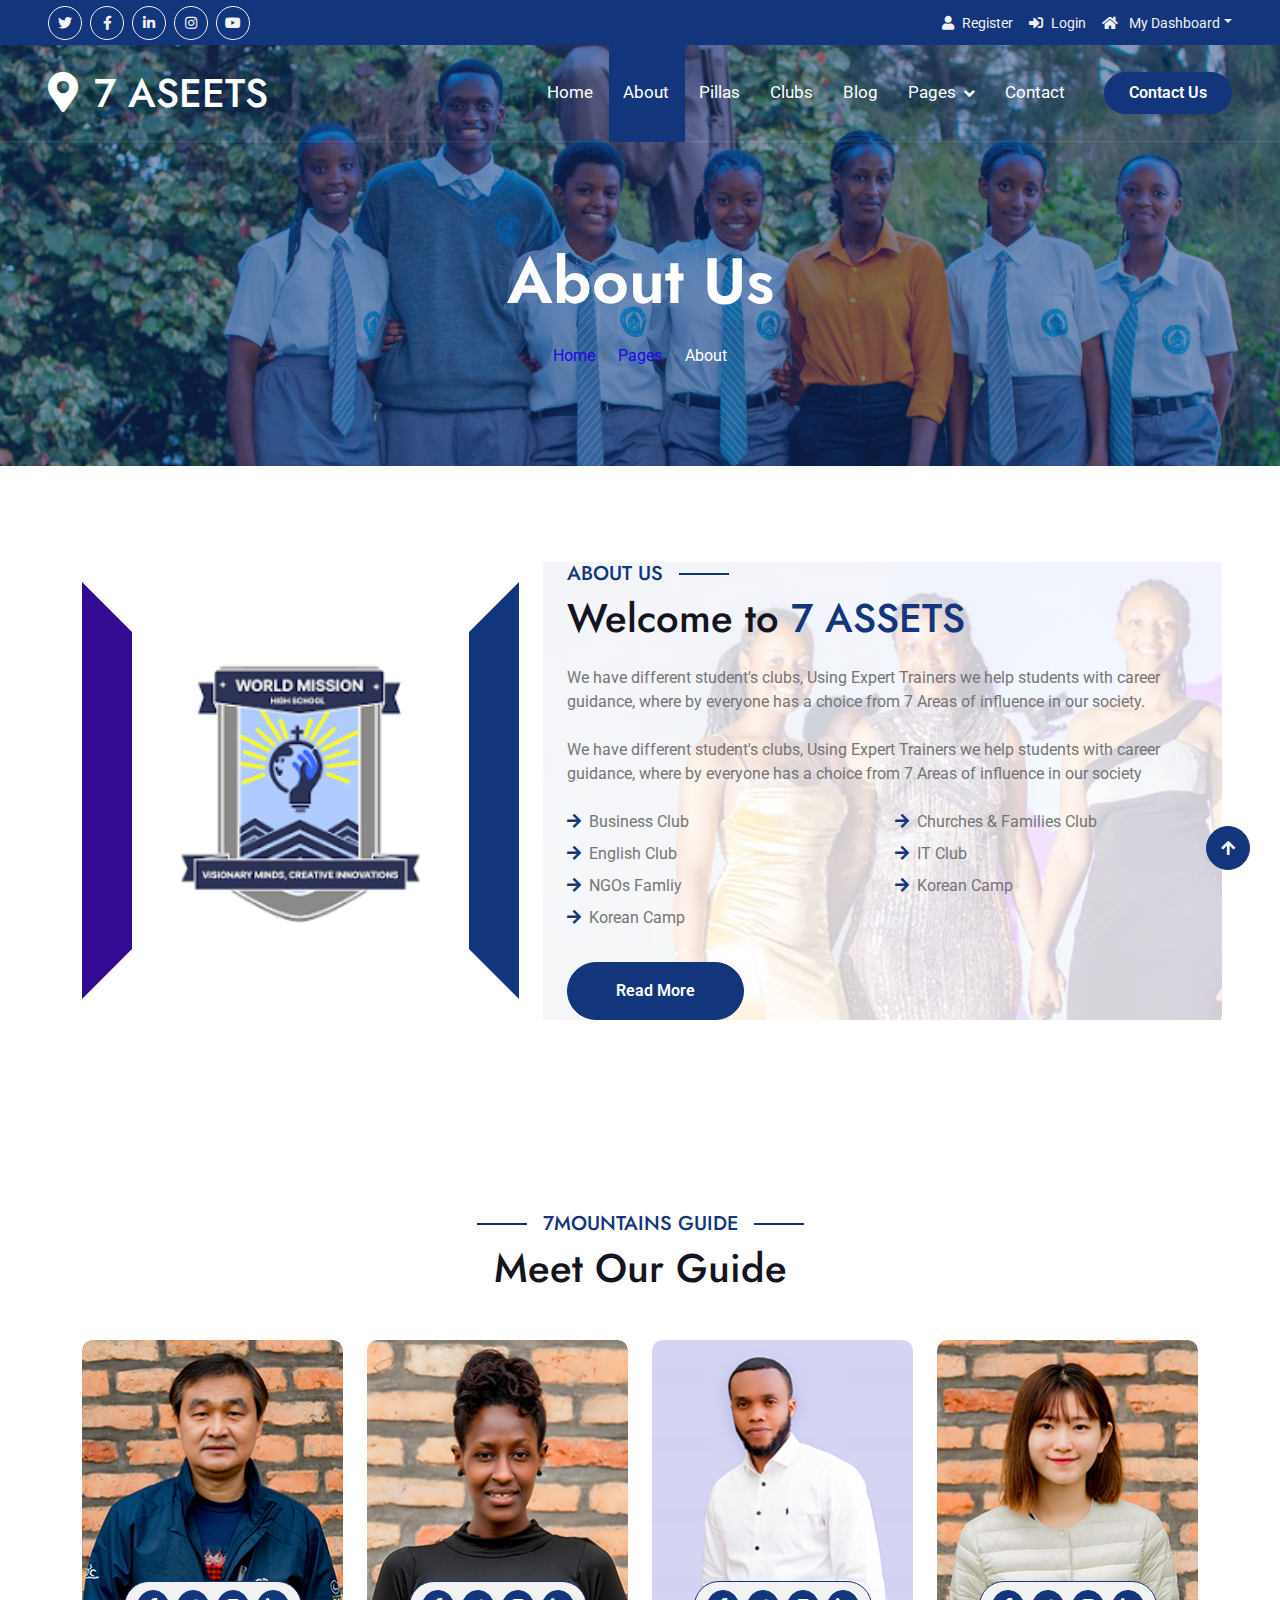
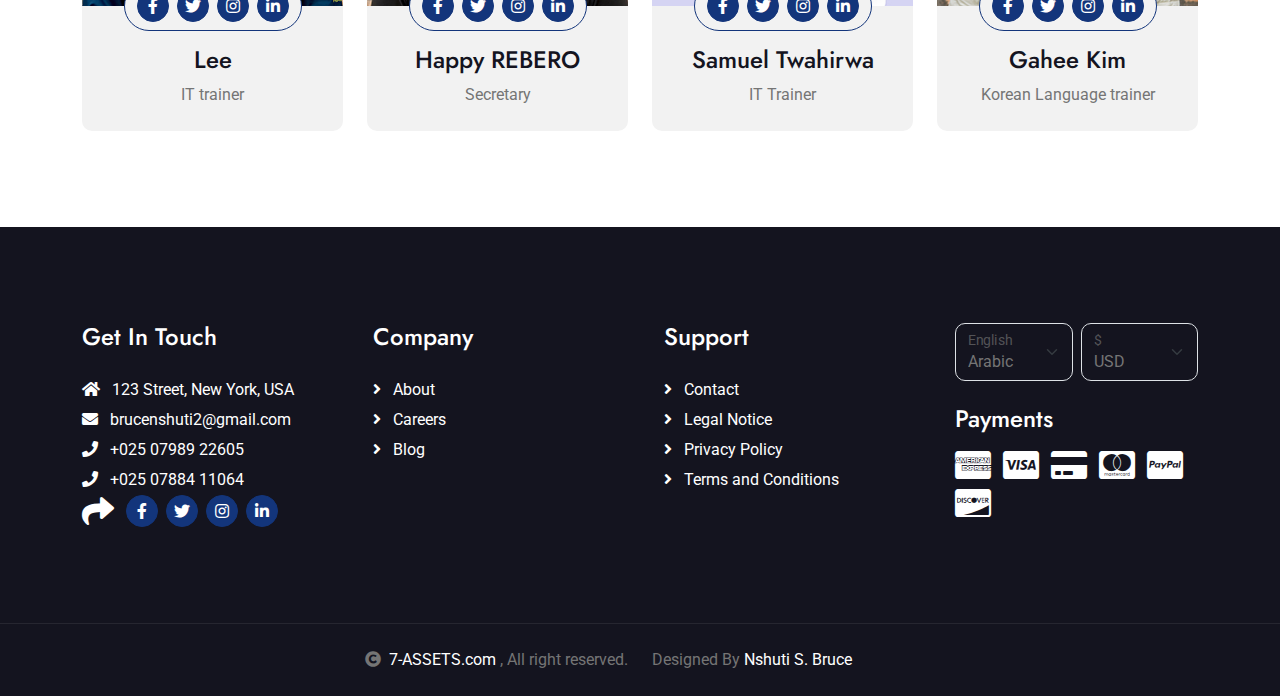
<file: about.html>
<!DOCTYPE html>
<html lang="en">

    <head>
        <meta charset="utf-8">
        <title>7 Mountain - Clubs</title>
        <meta content="width=device-width, initial-scale=1.0" name="viewport">
        <meta content="" name="keywords">
        <meta content="" name="description">

        <!-- Google Web Fonts -->
        <link rel="preconnect" href="https://fonts.googleapis.com">
        <link rel="preconnect" href="https://fonts.gstatic.com" crossorigin>
        <link href="https://fonts.googleapis.com/css2?family=Jost:wght@500;600&family=Roboto&display=swap" rel="stylesheet"> 

        <!-- Icon Font Stylesheet -->
        <link rel="stylesheet" href="https://use.fontawesome.com/releases/v5.15.4/css/all.css"/>
        <link href="https://cdn.jsdelivr.net/npm/bootstrap-icons@1.4.1/font/bootstrap-icons.css" rel="stylesheet">

        <!-- Libraries Stylesheet -->
        <link href="lib/owlcarousel/assets/owl.carousel.min.css" rel="stylesheet">
        <link href="lib/lightbox/css/lightbox.min.css" rel="stylesheet">


        <!-- Customized Bootstrap Stylesheet -->
        <link href="css/bootstrap.min.css" rel="stylesheet">

        <!-- Template Stylesheet -->
        <link href="css/style.css" rel="stylesheet">
    </head>

    <body>

        <!-- Spinner Start -->
        <div id="spinner" class="show bg-white position-fixed translate-middle w-100 vh-100 top-50 start-50 d-flex align-items-center justify-content-center">
            <div class="spinner-border text-primary" style="width: 3rem; height: 3rem;" role="status">
                <span class="sr-only">Loading...</span>
            </div>
        </div>
        <!-- Spinner End -->
    

        <!-- Topbar Start -->
        <div class="container-fluid bg-primary px-5 d-none d-lg-block">
            <div class="row gx-0">
                <div class="col-lg-8 text-center text-lg-start mb-2 mb-lg-0">
                    <div class="d-inline-flex align-items-center" style="height: 45px;">
                        <a class="btn btn-sm btn-outline-light btn-sm-square rounded-circle me-2" href=""><i class="fab fa-twitter fw-normal"></i></a>
                        <a class="btn btn-sm btn-outline-light btn-sm-square rounded-circle me-2" href=""><i class="fab fa-facebook-f fw-normal"></i></a>
                        <a class="btn btn-sm btn-outline-light btn-sm-square rounded-circle me-2" href=""><i class="fab fa-linkedin-in fw-normal"></i></a>
                        <a class="btn btn-sm btn-outline-light btn-sm-square rounded-circle me-2" href=""><i class="fab fa-instagram fw-normal"></i></a>
                        <a class="btn btn-sm btn-outline-light btn-sm-square rounded-circle" href=""><i class="fab fa-youtube fw-normal"></i></a>
                    </div>
                </div>
                <div class="col-lg-4 text-center text-lg-end">
                    <div class="d-inline-flex align-items-center" style="height: 45px;">
                        <a href="#"><small class="me-3 text-light"><i class="fa fa-user me-2"></i>Register</small></a>
                        <a href="#"><small class="me-3 text-light"><i class="fa fa-sign-in-alt me-2"></i>Login</small></a>
                        <div class="dropdown">
                            <a href="#" class="dropdown-toggle text-light" data-bs-toggle="dropdown"><small><i class="fa fa-home me-2"></i> My Dashboard</small></a>
                            <div class="dropdown-menu rounded">
                                <a href="#" class="dropdown-item"><i class="fas fa-user-alt me-2"></i> My Profile</a>
                                <a href="#" class="dropdown-item"><i class="fas fa-comment-alt me-2"></i> Inbox</a>
                                <a href="#" class="dropdown-item"><i class="fas fa-bell me-2"></i> Notifications</a>
                                <a href="#" class="dropdown-item"><i class="fas fa-cog me-2"></i> Account Settings</a>
                                <a href="#" class="dropdown-item"><i class="fas fa-power-off me-2"></i> Log Out</a>
                            </div>
                        </div>
                    </div>
                </div>
            </div>
        </div>
        <!-- Topbar End -->

        <!-- Navbar & Hero Start -->
        <div class="container-fluid position-relative p-0">
            <nav class="navbar navbar-expand-lg navbar-light px-4 px-lg-5 py-3 py-lg-0">
                <a href="" class="navbar-brand p-0">
                    <h1 class="m-0"><i class="fa fa-map-marker-alt me-3"></i>7 ASEETS</h1>
                    <!-- <img src="img/logo.png" alt="Logo"> -->
                </a>
                <button class="navbar-toggler" type="button" data-bs-toggle="collapse" data-bs-target="#navbarCollapse">
                    <span class="fa fa-bars"></span>
                </button>
                <div class="collapse navbar-collapse" id="navbarCollapse">
                    <div class="navbar-nav ms-auto py-0">
                        <a href="index.html" class="nav-item nav-link">Home</a>
                        <a href="about.html" class="nav-item nav-link active">About</a>
                        <a href="services.html" class="nav-item nav-link">Pillas</a>
                        <a href="packages.html" class="nav-item nav-link">Clubs</a>
                        <a href="blog.html" class="nav-item nav-link">Blog</a>
                        <div class="nav-item dropdown">
                            <a href="#" class="nav-link dropdown-toggle" data-bs-toggle="dropdown">Pages</a>
                            <div class="dropdown-menu m-0">
                                <!-- <a href="destination.html" class="dropdown-item">Destination</a> -->
                                <a href="tour.html" class="dropdown-item">Explore Areas</a>
                                <a href="booking.html" class="dropdown-item">TIn Contact</a>
                                <a href="gallery.html" class="dropdown-item">Our Gallery</a>
                                <a href="guides.html" class="dropdown-item">Areas Guides</a>
                                <a href="testimonial.html" class="dropdown-item">Testimonial</a>
                                <a href="404.html" class="dropdown-item">404 Page</a>
                            </div>
                        </div>
                        <a href="contact.html" class="nav-item nav-link">Contact</a>
                    </div>
                    <a href="" class="btn btn-primary rounded-pill py-2 px-4 ms-lg-4">Contact Us</a>
                </div>
            </nav>
        </div>
        <!-- Navbar & Hero End -->

        <!-- Header Start -->
        <div class="container-fluid bg-breadcrumb">
            <div class="container text-center py-5" style="max-width: 900px;">
                <h3 class="text-white display-3 mb-4">About Us</h1>
                <ol class="breadcrumb justify-content-center mb-0">
                    <li class="breadcrumb-item"><a href="index.html">Home</a></li>
                    <li class="breadcrumb-item"><a href="#">Pages</a></li>
                    <li class="breadcrumb-item active text-white">About</li>
                        </ol>    
                    </div>
        </div>
        <!-- Header End -->

        <!-- About Start -->
        <div class="container-fluid about py-5">
            <div class="container py-5">
                <div class="row g-5 align-items-center">
                    <div class="col-lg-5">
                        <div class="h-100" style="border: 50px solid; border-color: transparent #13357B transparent #330a92;">
                            <img src="img/LOGO.jpg" class="img-fluid w-100 h-100" alt="">
                        </div>
                    </div>
                    <div class="col-lg-7" style="background: linear-gradient(rgba(255, 255, 255, .8), rgba(255, 255, 255, .8)), url(img/104.jpg);">
                        <h5 class="section-about-title pe-3">About Us</h5>
                        <h1 class="mb-4">Welcome to <span class="text-primary">7 ASSETS</span></h1>
                        <p class="mb-4">We have different student's clubs, Using Expert Trainers we help students with career guidance, where by everyone has a choice from 7 Areas of influence in our society.</p>
                        <p class="mb-4">We have different student's clubs, Using Expert Trainers we help students with career guidance, where by everyone has a choice from 7 Areas of influence in our society</p>
                        <div class="row gy-2 gx-4 mb-4">
                            <div class="col-sm-6">
                                <p class="mb-0"><i class="fa fa-arrow-right text-primary me-2"></i>Business Club</p>
                            </div>
                            <div class="col-sm-6">
                                <p class="mb-0"><i class="fa fa-arrow-right text-primary me-2"></i>Churches & Families Club</p>
                            </div>
                            <div class="col-sm-6">
                                <p class="mb-0"><i class="fa fa-arrow-right text-primary me-2"></i>English Club</i></p>
                            </div>
                            <div class="col-sm-6">
                                <p class="mb-0"><i class="fa fa-arrow-right text-primary me-2"></i>IT Club</p>
                            </div>
                            <div class="col-sm-6">
                                <p class="mb-0"><i class="fa fa-arrow-right text-primary me-2"></i>NGOs Famliy</p>
                            </div>
                            <div class="col-sm-6">
                                <p class="mb-0"><i class="fa fa-arrow-right text-primary me-2"></i>Korean Camp</p>
                            </div>
                            <div class="col-sm-6">
                                <p class="mb-0"><i class="fa fa-arrow-right text-primary me-2"></i>Korean Camp</p>
                            </div>
                        </div>
                        <a class="btn btn-primary rounded-pill py-3 px-5 mt-2" href="">Read More</a>
                    </div>
                </div>
            </div>
        </div>
        <!-- About End -->

        <!-- Travel Guide Start -->
        <div class="container-fluid guide py-5">
            <div class="container py-5">
                <div class="mx-auto text-center mb-5" style="max-width: 900px;">
                    <h5 class="section-title px-3">7Mountains Guide</h5>
                    <h1 class="mb-0">Meet Our Guide</h1>
                </div>
                <div class="row g-4">
                    <div class="col-md-6 col-lg-3">
                        <div class="guide-item">
                            <div class="guide-img">
                                <div class="guide-img-efects">
                                    <img src="img/Lee.jpg" class="img-fluid w-100 rounded-top" alt="Image">
                                </div>
                                <div class="guide-icon rounded-pill p-2">
                                    <a class="btn btn-square btn-primary rounded-circle mx-1" href=""><i class="fab fa-facebook-f"></i></a>
                                    <a class="btn btn-square btn-primary rounded-circle mx-1" href=""><i class="fab fa-twitter"></i></a>
                                    <a class="btn btn-square btn-primary rounded-circle mx-1" href=""><i class="fab fa-instagram"></i></a>
                                    <a class="btn btn-square btn-primary rounded-circle mx-1" href=""><i class="fab fa-linkedin-in"></i></a>
                                </div>
                            </div>
                            <div class="guide-title text-center rounded-bottom p-4">
                                <div class="guide-title-inner">
                                    <h4 class="mt-3">Lee</h4>
                                    <p class="mb-0">IT trainer</p>
                                </div>
                            </div>
                        </div>
                    </div>
                    <div class="col-md-6 col-lg-3">
                        <div class="guide-item">
                            <div class="guide-img">
                                <div class="guide-img-efects">
                                    <img src="img/Happy.jpg" class="img-fluid w-100 rounded-top" alt="Image">
                                </div>
                                <div class="guide-icon rounded-pill p-2">
                                    <a class="btn btn-square btn-primary rounded-circle mx-1" href=""><i class="fab fa-facebook-f"></i></a>
                                    <a class="btn btn-square btn-primary rounded-circle mx-1" href=""><i class="fab fa-twitter"></i></a>
                                    <a class="btn btn-square btn-primary rounded-circle mx-1" href=""><i class="fab fa-instagram"></i></a>
                                    <a class="btn btn-square btn-primary rounded-circle mx-1" href=""><i class="fab fa-linkedin-in"></i></a>
                                </div>
                            </div>
                            <div class="guide-title text-center rounded-bottom p-4">
                                <div class="guide-title-inner">
                                    <h4 class="mt-3">Happy REBERO</h4>
                                    <p class="mb-0">Secretary</p>
                                </div>
                            </div>
                        </div>
                    </div>
                    <div class="col-md-6 col-lg-3">
                        <div class="guide-item">
                            <div class="guide-img">
                                <div class="guide-img-efects">
                                    <img src="img/Samuel.jpg" class="img-fluid w-100 rounded-top" alt="Image">
                                </div>
                                <div class="guide-icon rounded-pill p-2">
                                    <a class="btn btn-square btn-primary rounded-circle mx-1" href=""><i class="fab fa-facebook-f"></i></a>
                                    <a class="btn btn-square btn-primary rounded-circle mx-1" href=""><i class="fab fa-twitter"></i></a>
                                    <a class="btn btn-square btn-primary rounded-circle mx-1" href=""><i class="fab fa-instagram"></i></a>
                                    <a class="btn btn-square btn-primary rounded-circle mx-1" href=""><i class="fab fa-linkedin-in"></i></a>
                                </div>
                            </div>
                            <div class="guide-title text-center rounded-bottom p-4">
                                <div class="guide-title-inner">
                                    <h4 class="mt-3">Samuel Twahirwa</h4>
                                    <p class="mb-0">IT Trainer</p>
                                </div>
                            </div>
                        </div>
                    </div>
                    <div class="col-md-6 col-lg-3">
                        <div class="guide-item">
                            <div class="guide-img">
                                <div class="guide-img-efects">
                                    <img src="img/Gahee.jpg" class="img-fluid w-100 rounded-top" alt="Image">
                                </div>
                                <div class="guide-icon rounded-pill p-2">
                                    <a class="btn btn-square btn-primary rounded-circle mx-1" href=""><i class="fab fa-facebook-f"></i></a>
                                    <a class="btn btn-square btn-primary rounded-circle mx-1" href=""><i class="fab fa-twitter"></i></a>
                                    <a class="btn btn-square btn-primary rounded-circle mx-1" href=""><i class="fab fa-instagram"></i></a>
                                    <a class="btn btn-square btn-primary rounded-circle mx-1" href=""><i class="fab fa-linkedin-in"></i></a>
                                </div>
                            </div>
                            <div class="guide-title text-center rounded-bottom p-4">
                                <div class="guide-title-inner">
                                    <h4 class="mt-3"> Gahee Kim</h4>
                                    <p class="mb-0">Korean Language trainer</p>
                                </div>
                            </div>
                        </div>
                    </div>
                </div>
            </div>
        </div>
        <!-- Travel Guide End -->

        <!-- Subscribe Start -->
        <!-- <div class="container-fluid subscribe py-5">
            <div class="container text-center py-5">
                <div class="mx-auto text-center" style="max-width: 900px;">
                    <h5 class="subscribe-title px-3">Donate</h5>
                    <h1 class="text-white mb-4">Our Newsletter</h1>
                    <p class="text-white mb-5">Lorem ipsum dolor sit amet consectetur adipisicing elit. Laborum tempore nam, architecto doloremque velit explicabo? Voluptate sunt eveniet fuga eligendi! Expedita laudantium fugiat corrupti eum cum repellat a laborum quasi.
                    </p>
                    <div class="position-relative mx-auto">
                        <input class="form-control border-primary rounded-pill w-100 py-3 ps-4 pe-5" type="text" placeholder="Your email">
                        <button type="button" class="btn btn-primary rounded-pill position-absolute top-0 end-0 py-2 px-4 mt-2 me-2">Donate</button>
                    </div>
                </div>
            </div>
        </div> -->
        <!-- Subscribe End -->

        <!-- Footer Start -->
        <div class="container-fluid footer py-5">
            <div class="container py-5">
                <div class="row g-5">
                    <div class="col-md-6 col-lg-6 col-xl-3">
                        <div class="footer-item d-flex flex-column">
                            <h4 class="mb-4 text-white">Get In Touch</h4>
                            <a href=""><i class="fas fa-home me-2"></i> 123 Street, New York, USA</a>
                            <a href=""><i class="fas fa-envelope me-2"></i> brucenshuti2@gmail.com</a>
                            <a href=""><i class="fas fa-phone me-2"></i> +025 07989 22605</a>
                            <a href=""><i class="fas fa-phone me-2"></i> +025 07884 11064 </a>

                            <!-- <a href="" class="mb-3"><i class="fas fa-print me-2"></i> +012 345 67890</a>    -->
                            <div class="d-flex align-items-center">
                                <i class="fas fa-share fa-2x text-white me-2"></i>
                                <a class="btn-square btn btn-primary rounded-circle mx-1" href=""><i class="fab fa-facebook-f"></i></a>
                                <a class="btn-square btn btn-primary rounded-circle mx-1" href=""><i class="fab fa-twitter"></i></a>
                                <a class="btn-square btn btn-primary rounded-circle mx-1" href=""><i class="fab fa-instagram"></i></a>
                                <a class="btn-square btn btn-primary rounded-circle mx-1" href=""><i class="fab fa-linkedin-in"></i></a>
                            </div>
                        </div>
                    </div>
                    <div class="col-md-6 col-lg-6 col-xl-3">
                        <div class="footer-item d-flex flex-column">
                            <h4 class="mb-4 text-white">Company</h4>
                            <a href=""><i class="fas fa-angle-right me-2"></i> About</a>
                            <a href=""><i class="fas fa-angle-right me-2"></i> Careers</a>
                            <a href=""><i class="fas fa-angle-right me-2"></i> Blog</a>
                            <!-- <a href=""><i class="fas fa-angle-right me-2"></i> Press</a> -->
                            <!-- <a href=""><i class="fas fa-angle-right me-2"></i> Gift Cards</a> -->
                            <!-- <a href=""><i class="fas fa-angle-right me-2"></i> Magazine</a> -->
                        </div>
                    </div>
                    <div class="col-md-6 col-lg-6 col-xl-3">
                        <div class="footer-item d-flex flex-column">
                            <h4 class="mb-4 text-white">Support</h4>
                            <a href=""><i class="fas fa-angle-right me-2"></i> Contact</a>
                            <a href=""><i class="fas fa-angle-right me-2"></i> Legal Notice</a>
                            <a href=""><i class="fas fa-angle-right me-2"></i> Privacy Policy</a>
                            <a href=""><i class="fas fa-angle-right me-2"></i> Terms and Conditions</a>
                            <!-- <a href=""><i class="fas fa-angle-right me-2"></i> Sitemap</a> -->
                            <!-- <a href=""><i class="fas fa-angle-right me-2"></i> Cookie policy</a> -->
                        </div>
                    </div>
                    <div class="col-md-6 col-lg-6 col-xl-3">
                        <div class="footer-item">
                            <div class="row gy-3 gx-2 mb-4">
                                <div class="col-xl-6">
                                    <form>
                                        <div class="form-floating">
                                            <select class="form-select bg-dark border" id="select1">
                                                <option value="1">Arabic</option>
                                                <option value="2">German</option>
                                                <option value="3">Greek</option>
                                                <option value="3">New York</option>
                                            </select>
                                            <label for="select1">English</label>
                                        </div>
                                    </form>
                                </div>
                                <div class="col-xl-6">
                                    <form>
                                        <div class="form-floating">
                                            <select class="form-select bg-dark border" id="select1">
                                                <option value="1">USD</option>
                                                <option value="2">EUR</option>
                                                <option value="3">INR</option>
                                                <option value="3">GBP</option>
                                            </select>
                                            <label for="select1">$</label>
                                        </div>
                                    </form>
                                </div>
                            </div>
                            <h4 class="text-white mb-3">Payments</h4>
                            <div class="footer-bank-card">
                                <a href="#" class="text-white me-2"><i class="fab fa-cc-amex fa-2x"></i></a>
                                <a href="#" class="text-white me-2"><i class="fab fa-cc-visa fa-2x"></i></a>
                                <a href="#" class="text-white me-2"><i class="fas fa-credit-card fa-2x"></i></a>
                                <a href="#" class="text-white me-2"><i class="fab fa-cc-mastercard fa-2x"></i></a>
                                <a href="#" class="text-white me-2"><i class="fab fa-cc-paypal fa-2x"></i></a>
                                <a href="#" class="text-white"><i class="fab fa-cc-discover fa-2x"></i></a>
                            </div>
                        </div>
                    </div>
                </div>
            </div>
        </div>
        <!-- Footer End -->
        
        <!-- Copyright Start -->
        <div class="container-fluid copyright text-body py-4">
            <div class="container">
                <div class="row g-4 align-items-center">
                    <div class="col-md-6 text-center text-md-end mb-md-0">
                        <i class="fas fa-copyright me-2"></i><a class="text-white" href="#">7-ASSETS.com </a>, All right reserved.
                    </div>
                    <div class="col-md-6 text-center text-md-start">
                        <!--/*** This template is free as long as you keep the below author’s credit link/attribution link/backlink. ***/-->
                        <!--/*** If you'd like to use the template without the below author’s credit link/attribution link/backlink, ***/-->
                        <!--/*** you can purchase the Credit Removal License from "https://htmlcodex.com/credit-removal". ***/-->
                        Designed By <a class="text-white" href="brucenshuti2@gmail.com">Nshuti S. Bruce</a>
                    </div>
                </div>
            </div>
        </div>
        <!-- Copyright End -->

        <!-- Back to Top -->
        <a href="#" class="btn btn-primary btn-primary-outline-0 btn-md-square back-to-top"><i class="fa fa-arrow-up"></i></a>   

        
        <!-- JavaScript Libraries -->
        <script src="https://ajax.googleapis.com/ajax/libs/jquery/3.6.4/jquery.min.js"></script>
        <script src="https://cdn.jsdelivr.net/npm/bootstrap@5.0.0/dist/js/bootstrap.bundle.min.js"></script>
        <script src="lib/easing/easing.min.js"></script>
        <script src="lib/waypoints/waypoints.min.js"></script>
        <script src="lib/owlcarousel/owl.carousel.min.js"></script>
        <script src="lib/lightbox/js/lightbox.min.js"></script>
        

        <!-- Template Javascript -->
        <script src="js/main.js"></script>
    </body>

</html>
</file>
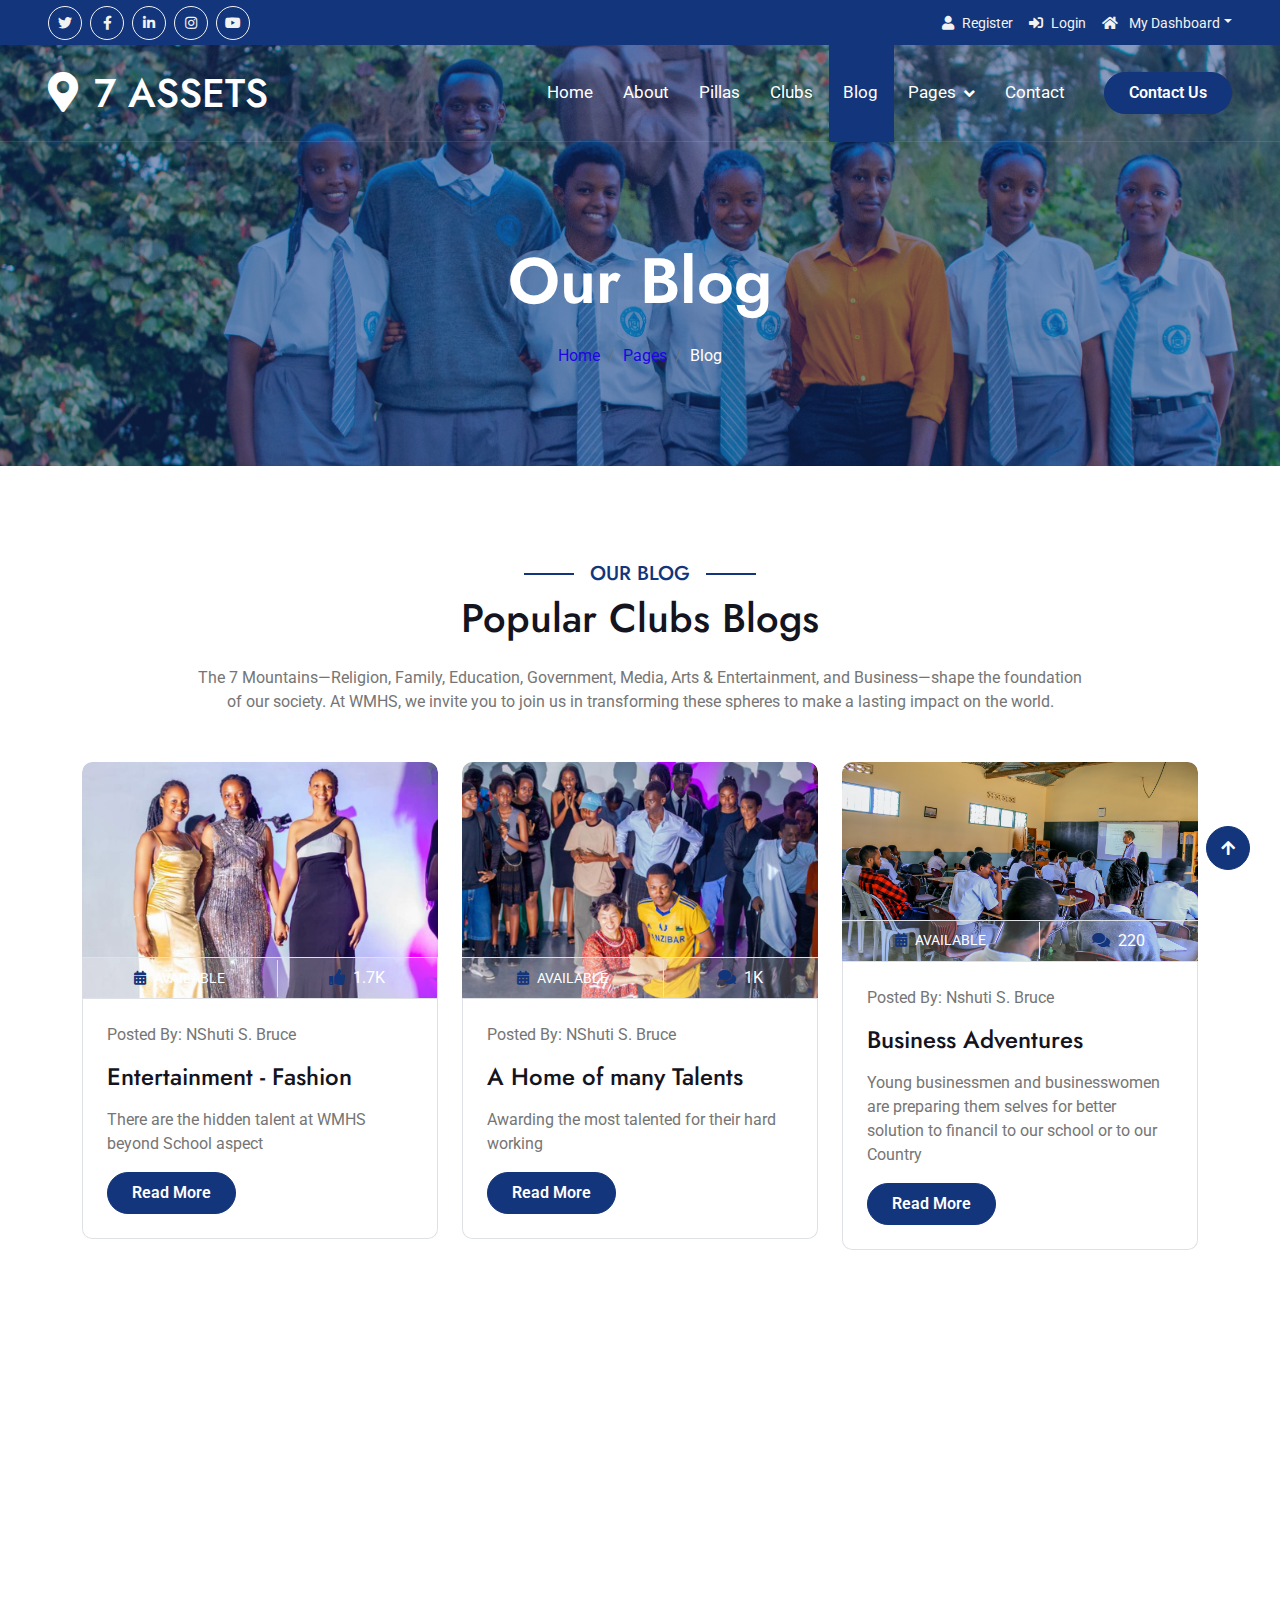
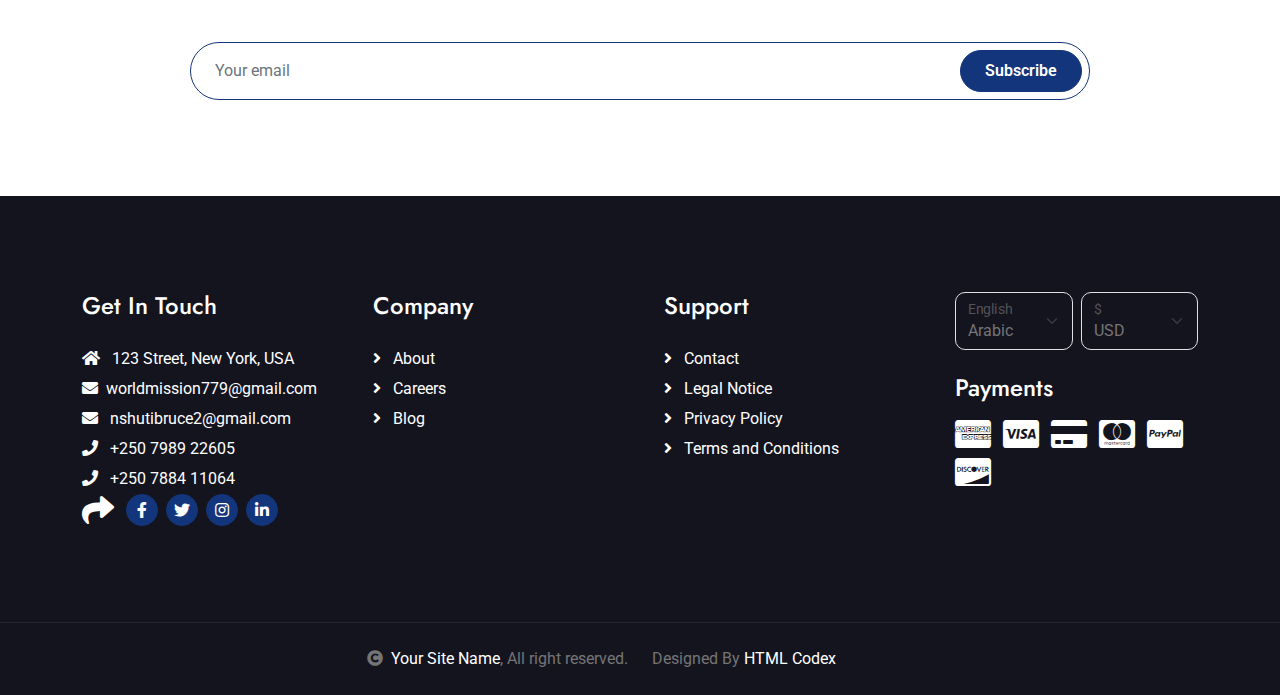
<file: blog.html>
<!DOCTYPE html>
<html lang="en">

    <head>
        <meta charset="utf-8">
        <title>7 Mountain Of WMHS</title>
        <meta content="width=device-width, initial-scale=1.0" name="viewport">
        <meta content="" name="keywords">
        <meta content="" name="description">

        <!-- Google Web Fonts -->
        <link rel="preconnect" href="https://fonts.googleapis.com">
        <link rel="preconnect" href="https://fonts.gstatic.com" crossorigin>
        <link href="https://fonts.googleapis.com/css2?family=Jost:wght@500;600&family=Roboto&display=swap" rel="stylesheet"> 

        <!-- Icon Font Stylesheet -->
        <link rel="stylesheet" href="https://use.fontawesome.com/releases/v5.15.4/css/all.css"/>
        <link href="https://cdn.jsdelivr.net/npm/bootstrap-icons@1.4.1/font/bootstrap-icons.css" rel="stylesheet">

        <!-- Libraries Stylesheet -->
        <link href="lib/owlcarousel/assets/owl.carousel.min.css" rel="stylesheet">
        <link href="lib/lightbox/css/lightbox.min.css" rel="stylesheet">


        <!-- Customized Bootstrap Stylesheet -->
        <link href="css/bootstrap.min.css" rel="stylesheet">

        <!-- Template Stylesheet -->
        <link href="css/style.css" rel="stylesheet">
    </head>

    <body>

        <!-- Spinner Start -->
        <div id="spinner" class="show bg-white position-fixed translate-middle w-100 vh-100 top-50 start-50 d-flex align-items-center justify-content-center">
            <div class="spinner-border text-primary" style="width: 3rem; height: 3rem;" role="status">
                <span class="sr-only">Loading...</span>
            </div>
        </div>
        <!-- Spinner End -->

        <!-- Topbar Start -->
        <div class="container-fluid bg-primary px-5 d-none d-lg-block">
            <div class="row gx-0">
                <div class="col-lg-8 text-center text-lg-start mb-2 mb-lg-0">
                    <div class="d-inline-flex align-items-center" style="height: 45px;">
                        <a class="btn btn-sm btn-outline-light btn-sm-square rounded-circle me-2" href=""><i class="fab fa-twitter fw-normal"></i></a>
                        <a class="btn btn-sm btn-outline-light btn-sm-square rounded-circle me-2" href=""><i class="fab fa-facebook-f fw-normal"></i></a>
                        <a class="btn btn-sm btn-outline-light btn-sm-square rounded-circle me-2" href=""><i class="fab fa-linkedin-in fw-normal"></i></a>
                        <a class="btn btn-sm btn-outline-light btn-sm-square rounded-circle me-2" href=""><i class="fab fa-instagram fw-normal"></i></a>
                        <a class="btn btn-sm btn-outline-light btn-sm-square rounded-circle" href=""><i class="fab fa-youtube fw-normal"></i></a>
                    </div>
                </div>
                <div class="col-lg-4 text-center text-lg-end">
                    <div class="d-inline-flex align-items-center" style="height: 45px;">
                        <a href="#"><small class="me-3 text-light"><i class="fa fa-user me-2"></i>Register</small></a>
                        <a href="#"><small class="me-3 text-light"><i class="fa fa-sign-in-alt me-2"></i>Login</small></a>
                        <div class="dropdown">
                            <a href="#" class="dropdown-toggle text-light" data-bs-toggle="dropdown"><small><i class="fa fa-home me-2"></i> My Dashboard</small></a>
                            <div class="dropdown-menu rounded">
                                <a href="#" class="dropdown-item"><i class="fas fa-user-alt me-2"></i> My Profile</a>
                                <a href="#" class="dropdown-item"><i class="fas fa-comment-alt me-2"></i> Inbox</a>
                                <a href="#" class="dropdown-item"><i class="fas fa-bell me-2"></i> Notifications</a>
                                <a href="#" class="dropdown-item"><i class="fas fa-cog me-2"></i> Account Settings</a>
                                <a href="#" class="dropdown-item"><i class="fas fa-power-off me-2"></i> Log Out</a>
                            </div>
                        </div>
                    </div>
                </div>
            </div>
        </div>
        <!-- Topbar End -->

        <!-- Navbar & Hero Start -->
        <div class="container-fluid position-relative p-0">
            <nav class="navbar navbar-expand-lg navbar-light px-4 px-lg-5 py-3 py-lg-0">
                <a href="" class="navbar-brand p-0">
                    <h1 class="m-0"><i class="fa fa-map-marker-alt me-3"></i>7 ASSETS</h1>
                    <!-- <img src="img/logo.png" alt="Logo"> -->
                </a>
                <button class="navbar-toggler" type="button" data-bs-toggle="collapse" data-bs-target="#navbarCollapse">
                    <span class="fa fa-bars"></span>
                </button>
                <div class="collapse navbar-collapse" id="navbarCollapse">
                    <div class="navbar-nav ms-auto py-0">
                        <a href="index.html" class="nav-item nav-link">Home</a>
                        <a href="about.html" class="nav-item nav-link">About</a>
                        <a href="services.html" class="nav-item nav-link">Pillas</a>
                        <a href="packages.html" class="nav-item nav-link">Clubs</a>
                        <a href="blog.html" class="nav-item nav-link active">Blog</a>
                        <div class="nav-item dropdown">
                            <a href="#" class="nav-link dropdown-toggle" data-bs-toggle="dropdown">Pages</a>
                            <div class="dropdown-menu m-0">
                                <a href="destination.html" class="dropdown-item">Destination</a>
                                <a href="tour.html" class="dropdown-item">Explore Areas</a>
                                <a href="booking.html" class="dropdown-item">In contact</a>
                                <a href="gallery.html" class="dropdown-item">Our Gallery</a>
                                <a href="guides.html" class="dropdown-item">Areas Guides</a>
                                <a href="testimonial.html" class="dropdown-item">Testimonial</a>
                                <a href="404.html" class="dropdown-item">404 Page</a>
                            </div>
                        </div>
                        <a href="contact.html" class="nav-item nav-link">Contact</a>
                    </div>
                    <a href="" class="btn btn-primary rounded-pill py-2 px-4 ms-lg-4">Contact Us</a>
                </div>
            </nav>
        </div>
        <!-- Navbar & Hero End -->

        <!-- Header Start -->
        <div class="container-fluid bg-breadcrumb">
            <div class="container text-center py-5" style="max-width: 900px;">
                <h3 class="text-white display-3 mb-4">Our Blog</h1>
                <ol class="breadcrumb justify-content-center mb-0">
                    <li class="breadcrumb-item"><a href="index.html">Home</a></li>
                    <li class="breadcrumb-item"><a href="#">Pages</a></li>
                    <li class="breadcrumb-item active text-white">Blog</li>
                </ol>    
            </div>
        </div>
        <!-- Header End -->

        <!-- Blog Start -->
        <div class="container-fluid blog py-5">
            <div class="container py-5">
                <div class="mx-auto text-center mb-5" style="max-width: 900px;">
                    <h5 class="section-title px-3">Our Blog</h5>
                    <h1 class="mb-4">Popular Clubs Blogs</h1>
                    <p class="mb-0">The 7 Mountains—Religion, Family, Education, Government, Media, Arts & Entertainment, and Business—shape the foundation of our society. At WMHS, we invite you to join us in transforming these spheres to make a lasting impact on the world.
                    </p>
                </div>
                <div class="row g-4 justify-content-center">
                    <div class="col-lg-4 col-md-6">
                        <div class="blog-item">
                            <div class="blog-img">
                                <div class="blog-img-inner">
                                    <img class="img-fluid w-100 rounded-top" src="img/104.jpg" alt="Image">
                                    <div class="blog-icon">
                                        <a href="#" class="my-auto"><i class="fas fa-link fa-2x text-white"></i></a>
                                    </div>
                                </div>
                                <div class="blog-info d-flex align-items-center border border-start-0 border-end-0">
                                    <small class="flex-fill text-center border-end py-2"><i class="fa fa-calendar-alt text-primary me-2"></i>AVAILABLE</small>
                                    <a href="#" class="btn-hover flex-fill text-center text-white border-end py-2"><i class="fa fa-thumbs-up text-primary me-2"></i>1.7K</a>
                                    <!-- <a href="#" class="btn-hover flex-fill text-center text-white py-2"><i class="fa fa-comments text-primary me-2"></i>1K</a> -->
                                </div>
                            </div>
                            <div class="blog-content border border-top-0 rounded-bottom p-4">
                                <p class="mb-3">Posted By: NShuti S. Bruce </p>
                                <a href="#" class="h4">Entertainment - Fashion</a>
                                <p class="my-3">There are the hidden talent at WMHS beyond School aspect </p>
                                <a href="#" class="btn btn-primary rounded-pill py-2 px-4">Read More</a>
                            </div>
                        </div>
                    </div>
                    <div class="col-lg-4 col-md-6">
                        <div class="blog-item">
                            <div class="blog-img">
                                <div class="blog-img-inner">
                                    <img class="img-fluid w-100 rounded-top" src="img/107.jpg" alt="Image">
                                    <div class="blog-icon">
                                        <a href="#" class="my-auto"><i class="fas fa-link fa-2x text-white"></i></a>
                                    </div>
                                </div>
                                <div class="blog-info d-flex align-items-center border border-start-0 border-end-0">
                                    <small class="flex-fill text-center border-end py-2"><i class="fa fa-calendar-alt text-primary me-2"></i>AVAILABLE</small>
                                    <!-- <a href="#" class="btn-hover flex-fill text-center text-white border-end py-2"><i class="fa fa-thumbs-up text-primary me-2"></i>1.7K</a> -->
                                    <a href="#" class="btn-hover flex-fill text-center text-white py-2"><i class="fa fa-comments text-primary me-2"></i>1K</a>
                                </div>
                            </div>
                            <div class="blog-content border border-top-0 rounded-bottom p-4">
                                <p class="mb-3">Posted By: NShuti S. Bruce </p>
                                <a href="#" class="h4">A Home of many Talents</a>
                                <p class="my-3">Awarding the most talented for their hard working </p>
                                <a href="#" class="btn btn-primary rounded-pill py-2 px-4">Read More</a>
                            </div>
                        </div>
                    </div>
                    <div class="col-lg-4 col-md-6">
                        <div class="blog-item">
                            <div class="blog-img">
                                <div class="blog-img-inner">
                                    <img class="img-fluid w-100 rounded-top" src="img/IMG_0008.JPG" alt="Image">
                                    <div class="blog-icon">
                                        <a href="#" class="my-auto"><i class="fas fa-link fa-2x text-white"></i></a>
                                    </div>
                                </div>
                                <div class="blog-info d-flex align-items-center border border-start-0 border-end-0">
                                    <small class="flex-fill text-center border-end py-2"><i class="fa fa-calendar-alt text-primary me-2"></i>AVAILABLE</small>
                                    <!-- <a href="#" class="btn-hover flex-fill text-center text-white border-end py-2"><i class="fa fa-thumbs-up text-primary me-2"></i>1.7K</a> -->
                                    <a href="#" class="btn-hover flex-fill text-center text-white py-2"><i class="fa fa-comments text-primary me-2"></i>220</a>
                                </div>
                            </div>
                            <div class="blog-content border border-top-0 rounded-bottom p-4">
                                <p class="mb-3">Posted By: Nshuti S. Bruce </p>
                                <a href="#" class="h4">Business Adventures </a>
                                <p class="my-3">Young businessmen and businesswomen are preparing them selves for better solution to financil to our school or to our Country</p>
                                <a href="#" class="btn btn-primary rounded-pill py-2 px-4">Read More</a>
                            </div>
                        </div>
                    </div>
                </div>
            </div>
        </div>
        <!-- Blog End -->

        <!-- Subscribe Start -->
        <div class="container-fluid subscribe py-5">
            <div class="container text-center py-5">
                <div class="mx-auto text-center" style="max-width: 900px;">
                    <h5 class="subscribe-title px-3">Subscribe</h5>
                    <h1 class="text-white mb-4">Our Newsletter</h1>
                    <p class="text-white mb-5">The 7 Mountains—Religion, Family, Education, Government, Media, Arts & Entertainment, and Business—shape the foundation of our society. At WMHS, we invite you to join us in transforming these spheres to make a lasting impact on the world.
                    </p>
                    <div class="position-relative mx-auto">
                        <input class="form-control border-primary rounded-pill w-100 py-3 ps-4 pe-5" type="text" placeholder="Your email">
                        <button type="button" class="btn btn-primary rounded-pill position-absolute top-0 end-0 py-2 px-4 mt-2 me-2">Subscribe</button>
                    </div>
                </div>
            </div>
        </div>
        <!-- Subscribe End -->

        <!-- Footer Start -->
        <div class="container-fluid footer py-5">
            <div class="container py-5">
                <div class="row g-5">
                    <div class="col-md-6 col-lg-6 col-xl-3">
                        <div class="footer-item d-flex flex-column">
                            <h4 class="mb-4 text-white">Get In Touch</h4>
                            <a href=""><i class="fas fa-home me-2"></i> 123 Street, New York, USA</a>
                            <a href=""><i class="fas fa-envelope me-2"></i>worldmission779@gmail.com</a>
                            <a href=""><i class="fas fa-envelope me-2"></i> nshutibruce2@gmail.com</a>
                            <a href=""><i class="fas fa-phone me-2"></i> +250 7989 22605</a>
                            <a href=""><i class="fas fa-phone me-2"></i> +250 7884 11064</a>
                            <!-- <a href="" class="mb-3"><i class="fas fa-print me-2"></i> +012 345 67890</a> -->
                            <div class="d-flex align-items-center">
                                <i class="fas fa-share fa-2x text-white me-2"></i>
                                <a class="btn-square btn btn-primary rounded-circle mx-1" href=""><i class="fab fa-facebook-f"></i></a>
                                <a class="btn-square btn btn-primary rounded-circle mx-1" href=""><i class="fab fa-twitter"></i></a>
                                <a class="btn-square btn btn-primary rounded-circle mx-1" href=""><i class="fab fa-instagram"></i></a>
                                <a class="btn-square btn btn-primary rounded-circle mx-1" href=""><i class="fab fa-linkedin-in"></i></a>
                            </div>
                        </div>
                    </div>
                    <div class="col-md-6 col-lg-6 col-xl-3">
                        <div class="footer-item d-flex flex-column">
                            <h4 class="mb-4 text-white">Company</h4>
                            <a href=""><i class="fas fa-angle-right me-2"></i> About</a>
                            <a href=""><i class="fas fa-angle-right me-2"></i> Careers</a>
                            <a href=""><i class="fas fa-angle-right me-2"></i> Blog</a>
                            <!-- <a href=""><i class="fas fa-angle-right me-2"></i> Press</a> -->
                            <!-- <a href=""><i class="fas fa-angle-right me-2"></i> Gift Cards</a> -->
                            <!-- <a href=""><i class="fas fa-angle-right me-2"></i> Magazine</a> -->
                        </div>
                    </div>
                    <div class="col-md-6 col-lg-6 col-xl-3">
                        <div class="footer-item d-flex flex-column">
                            <h4 class="mb-4 text-white">Support</h4>
                            <a href=""><i class="fas fa-angle-right me-2"></i> Contact</a>
                            <a href=""><i class="fas fa-angle-right me-2"></i> Legal Notice</a>
                            <a href=""><i class="fas fa-angle-right me-2"></i> Privacy Policy</a>
                            <a href=""><i class="fas fa-angle-right me-2"></i> Terms and Conditions</a>
                            <!-- <a href=""><i class="fas fa-angle-right me-2"></i> Sitemap</a> -->
                            <!-- <a href=""><i class="fas fa-angle-right me-2"></i> Cookie policy</a> -->
                        </div>
                    </div>
                    <div class="col-md-6 col-lg-6 col-xl-3">
                        <div class="footer-item">
                            <div class="row gy-3 gx-2 mb-4">
                                <div class="col-xl-6">
                                    <form>
                                        <div class="form-floating">
                                            <select class="form-select bg-dark border" id="select1">
                                                <option value="1">Arabic</option>
                                                <option value="2">German</option>
                                                <option value="3">Greek</option>
                                                <option value="3">New York</option>
                                            </select>
                                            <label for="select1">English</label>
                                        </div>
                                    </form>
                                </div>
                                <div class="col-xl-6">
                                    <form>
                                        <div class="form-floating">
                                            <select class="form-select bg-dark border" id="select1">
                                                <option value="1">USD</option>
                                                <option value="2">EUR</option>
                                                <option value="3">INR</option>
                                                <option value="3">GBP</option>
                                            </select>
                                            <label for="select1">$</label>
                                        </div>
                                    </form>
                                </div>
                            </div>
                            <h4 class="text-white mb-3">Payments</h4>
                            <div class="footer-bank-card">
                                <a href="#" class="text-white me-2"><i class="fab fa-cc-amex fa-2x"></i></a>
                                <a href="#" class="text-white me-2"><i class="fab fa-cc-visa fa-2x"></i></a>
                                <a href="#" class="text-white me-2"><i class="fas fa-credit-card fa-2x"></i></a>
                                <a href="#" class="text-white me-2"><i class="fab fa-cc-mastercard fa-2x"></i></a>
                                <a href="#" class="text-white me-2"><i class="fab fa-cc-paypal fa-2x"></i></a>
                                <a href="#" class="text-white"><i class="fab fa-cc-discover fa-2x"></i></a>
                            </div>
                        </div>
                    </div>
                </div>
            </div>
        </div>
        <!-- Footer End -->
        
        <!-- Copyright Start -->
        <div class="container-fluid copyright text-body py-4">
            <div class="container">
                <div class="row g-4 align-items-center">
                    <div class="col-md-6 text-center text-md-end mb-md-0">
                        <i class="fas fa-copyright me-2"></i><a class="text-white" href="#">Your Site Name</a>, All right reserved.
                    </div>
                    <div class="col-md-6 text-center text-md-start">
                        <!--/*** This template is free as long as you keep the below author’s credit link/attribution link/backlink. ***/-->
                        <!--/*** If you'd like to use the template without the below author’s credit link/attribution link/backlink, ***/-->
                        <!--/*** you can purchase the Credit Removal License from "https://htmlcodex.com/credit-removal". ***/-->
                        Designed By <a class="text-white" href="https://htmlcodex.com">HTML Codex</a>
                    </div>
                </div>
            </div>
        </div>
        <!-- Copyright End -->

        <!-- Back to Top -->
        <a href="#" class="btn btn-primary btn-primary-outline-0 btn-md-square back-to-top"><i class="fa fa-arrow-up"></i></a>   

        
        <!-- JavaScript Libraries -->
        <script src="https://ajax.googleapis.com/ajax/libs/jquery/3.6.4/jquery.min.js"></script>
        <script src="https://cdn.jsdelivr.net/npm/bootstrap@5.0.0/dist/js/bootstrap.bundle.min.js"></script>
        <script src="lib/easing/easing.min.js"></script>
        <script src="lib/waypoints/waypoints.min.js"></script>
        <script src="lib/owlcarousel/owl.carousel.min.js"></script>
        <script src="lib/lightbox/js/lightbox.min.js"></script>
        

        <!-- Template Javascript -->
        <script src="js/main.js"></script>
    </body>

</html>
</file>
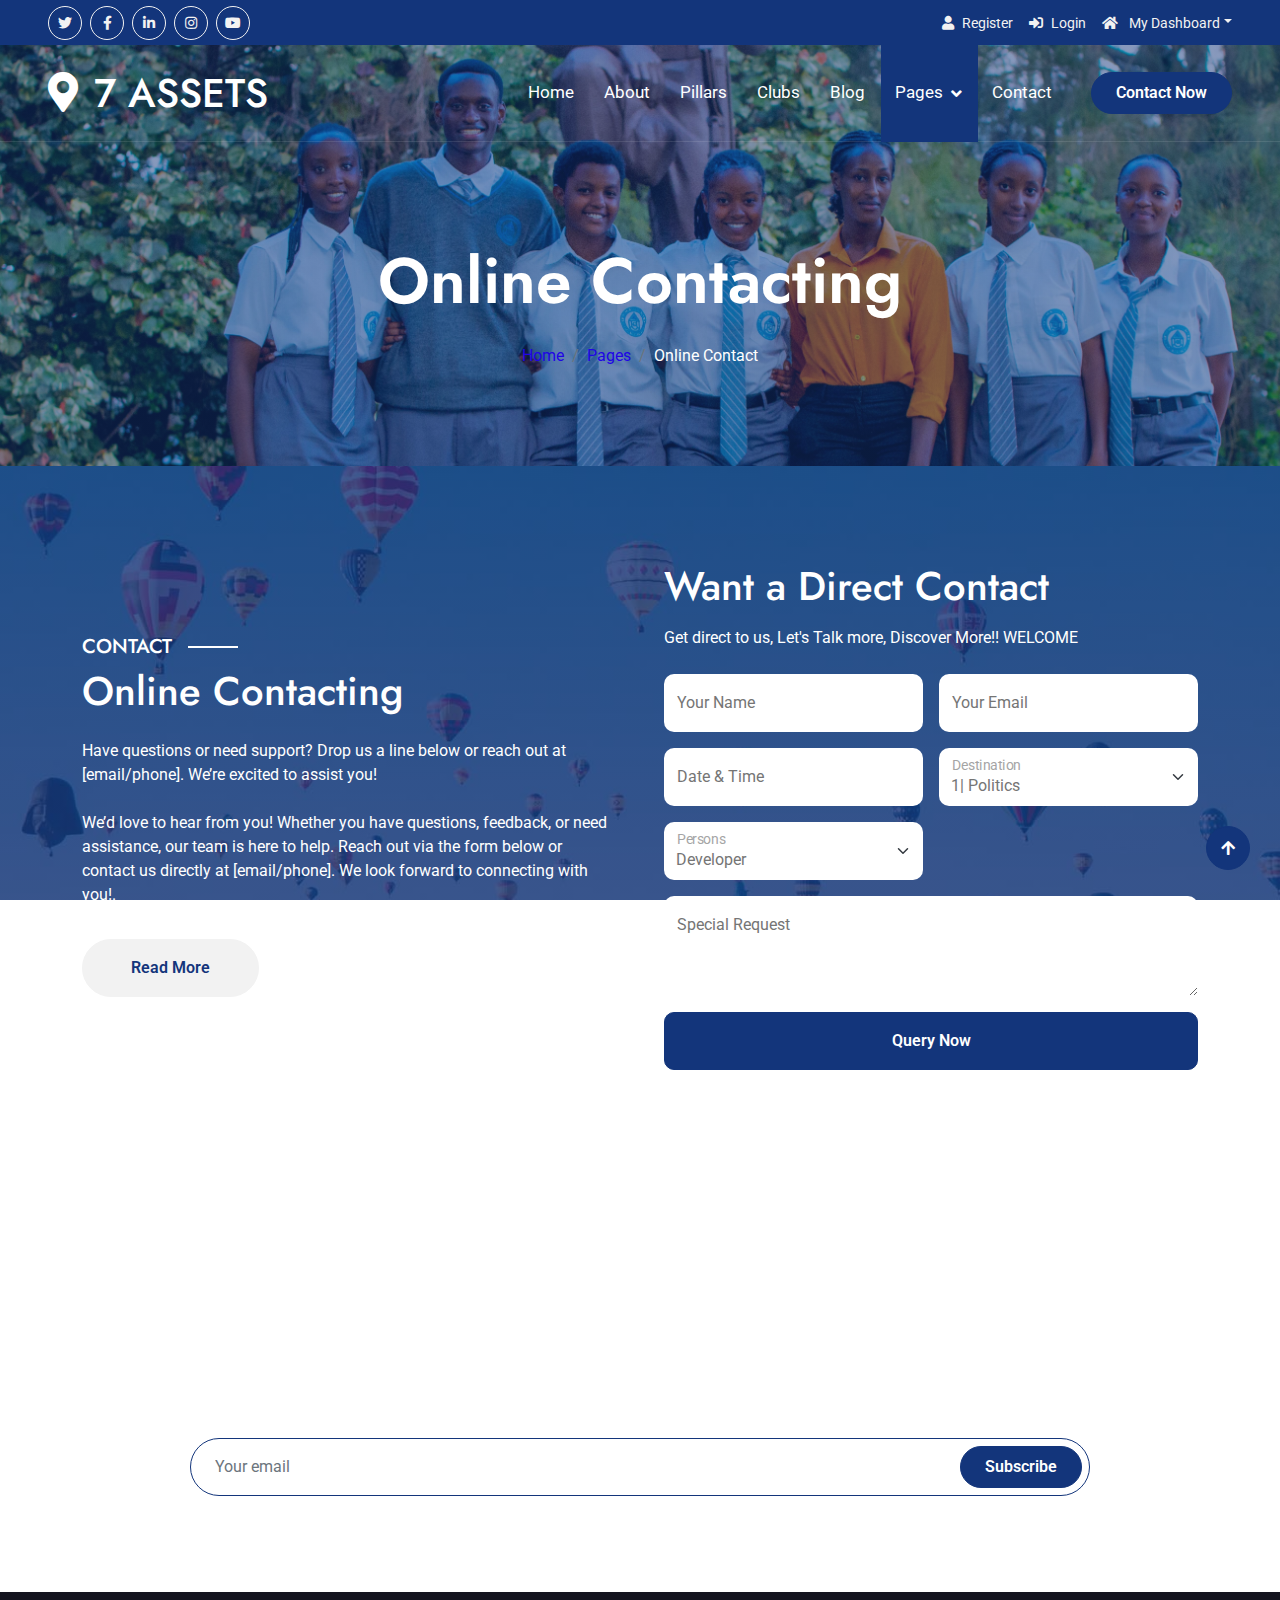
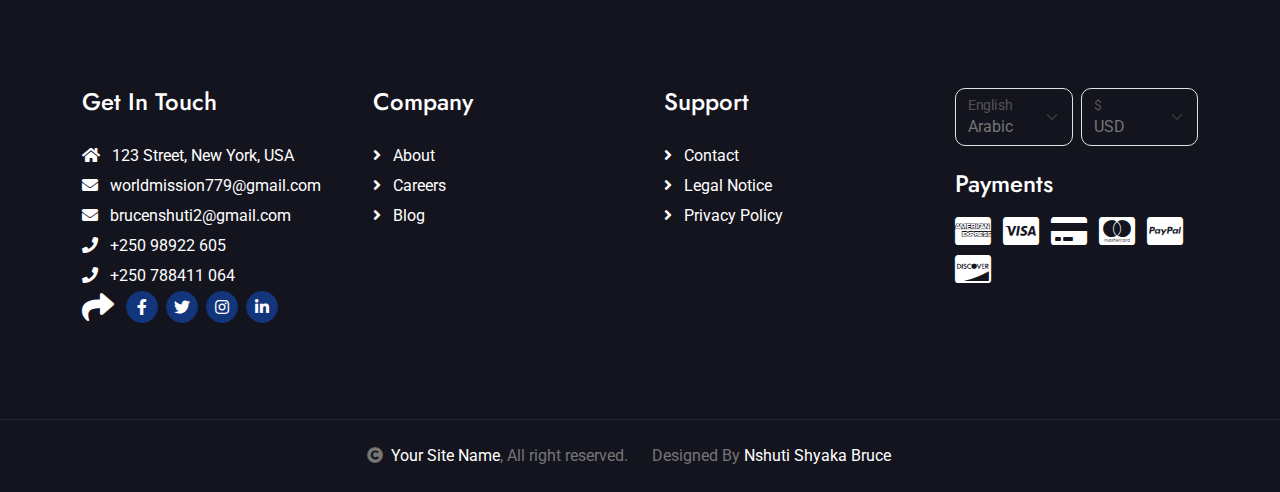
<file: booking.html>
<!DOCTYPE html>
<html lang="en">

    <head>
        <meta charset="utf-8">
        <title>7 Mountains - Clubs</title>
        <meta content="width=device-width, initial-scale=1.0" name="viewport">
        <meta content="" name="keywords">
        <meta content="" name="description">

        <!-- Google Web Fonts -->
        <link rel="preconnect" href="https://fonts.googleapis.com">
        <link rel="preconnect" href="https://fonts.gstatic.com" crossorigin>
        <link href="https://fonts.googleapis.com/css2?family=Jost:wght@500;600&family=Roboto&display=swap" rel="stylesheet"> 

        <!-- Icon Font Stylesheet -->
        <link rel="stylesheet" href="https://use.fontawesome.com/releases/v5.15.4/css/all.css"/>
        <link href="https://cdn.jsdelivr.net/npm/bootstrap-icons@1.4.1/font/bootstrap-icons.css" rel="stylesheet">

        <!-- Libraries Stylesheet -->
        <link href="lib/owlcarousel/assets/owl.carousel.min.css" rel="stylesheet">
        <link href="lib/lightbox/css/lightbox.min.css" rel="stylesheet">


        <!-- Customized Bootstrap Stylesheet -->
        <link href="css/bootstrap.min.css" rel="stylesheet">

        <!-- Template Stylesheet -->
        <link href="css/style.css" rel="stylesheet">
    </head>

    <body>

        <!-- Spinner Start -->
        <div id="spinner" class="show bg-white position-fixed translate-middle w-100 vh-100 top-50 start-50 d-flex align-items-center justify-content-center">
            <div class="spinner-border text-primary" style="width: 3rem; height: 3rem;" role="status">
                <span class="sr-only">Loading...</span>
            </div>
        </div>
        <!-- Spinner End -->

        <!-- Topbar Start -->
        <div class="container-fluid bg-primary px-5 d-none d-lg-block">
            <div class="row gx-0">
                <div class="col-lg-8 text-center text-lg-start mb-2 mb-lg-0">
                    <div class="d-inline-flex align-items-center" style="height: 45px;">
                        <a class="btn btn-sm btn-outline-light btn-sm-square rounded-circle me-2" href=""><i class="fab fa-twitter fw-normal"></i></a>
                        <a class="btn btn-sm btn-outline-light btn-sm-square rounded-circle me-2" href=""><i class="fab fa-facebook-f fw-normal"></i></a>
                        <a class="btn btn-sm btn-outline-light btn-sm-square rounded-circle me-2" href=""><i class="fab fa-linkedin-in fw-normal"></i></a>
                        <a class="btn btn-sm btn-outline-light btn-sm-square rounded-circle me-2" href=""><i class="fab fa-instagram fw-normal"></i></a>
                        <a class="btn btn-sm btn-outline-light btn-sm-square rounded-circle" href=""><i class="fab fa-youtube fw-normal"></i></a>
                    </div>
                </div>
                <div class="col-lg-4 text-center text-lg-end">
                    <div class="d-inline-flex align-items-center" style="height: 45px;">
                        <a href="#"><small class="me-3 text-light"><i class="fa fa-user me-2"></i>Register</small></a>
                        <a href="#"><small class="me-3 text-light"><i class="fa fa-sign-in-alt me-2"></i>Login</small></a>
                        <div class="dropdown">
                            <a href="#" class="dropdown-toggle text-light" data-bs-toggle="dropdown"><small><i class="fa fa-home me-2"></i> My Dashboard</small></a>
                            <div class="dropdown-menu rounded">
                                <a href="#" class="dropdown-item"><i class="fas fa-user-alt me-2"></i> My Profile</a>
                                <a href="#" class="dropdown-item"><i class="fas fa-comment-alt me-2"></i> Inbox</a>
                                <a href="#" class="dropdown-item"><i class="fas fa-bell me-2"></i> Notifications</a>
                                <a href="#" class="dropdown-item"><i class="fas fa-cog me-2"></i> Account Settings</a>
                                <a href="#" class="dropdown-item"><i class="fas fa-power-off me-2"></i> Log Out</a>
                            </div>
                        </div>
                    </div>
                </div>
            </div>
        </div>
        <!-- Topbar End -->

        <!-- Navbar & Hero Start -->
        <div class="container-fluid position-relative p-0">
            <nav class="navbar navbar-expand-lg navbar-light px-4 px-lg-5 py-3 py-lg-0">
                <a href="" class="navbar-brand p-0">
                    <h1 class="m-0"><i class="fa fa-map-marker-alt me-3"></i>7 ASSETS</h1>
                    <!-- <img src="img/logo.png" alt="Logo"> -->
                </a>
                <button class="navbar-toggler" type="button" data-bs-toggle="collapse" data-bs-target="#navbarCollapse">
                    <span class="fa fa-bars"></span>
                </button>
                <div class="collapse navbar-collapse" id="navbarCollapse">
                    <div class="navbar-nav ms-auto py-0">
                        <a href="index.html" class="nav-item nav-link">Home</a>
                        <a href="about.html" class="nav-item nav-link">About</a>
                        <a href="services.html" class="nav-item nav-link">Pillars</a>
                        <a href="packages.html" class="nav-item nav-link">Clubs</a>
                        <a href="blog.html" class="nav-item nav-link">Blog</a>
                        <div class="nav-item dropdown">
                            <a href="#" class="nav-link dropdown-toggle active" data-bs-toggle="dropdown">Pages</a>
                            <div class="dropdown-menu m-0">
                                <a href="destination.html" class="dropdown-item">Destination</a>
                                <a href="tour.html" class="dropdown-item">Explore Areas</a>
                                <a href="booking.html" class="dropdown-item active">In Contact</a>
                                <a href="gallery.html" class="dropdown-item">Our Gallery</a>
                                <a href="guides.html" class="dropdown-item">Areas Guides</a>
                                <a href="testimonial.html" class="dropdown-item">Testimonial</a>
                                <a href="404.html" class="dropdown-item">404 Page</a>
                            </div>
                        </div>
                        <a href="contact.html" class="nav-item nav-link">Contact</a>
                    </div>
                    <a href="" class="btn btn-primary rounded-pill py-2 px-4 ms-lg-4">Contact Now</a>
                </div>
            </nav>
        </div>
        <!-- Navbar & Hero End -->

        <!-- Header Start -->
        <div class="container-fluid bg-breadcrumb">
            <div class="container text-center py-5" style="max-width: 900px;">
                <h3 class="text-white display-3 mb-4">Online Contacting</h1>
                <ol class="breadcrumb justify-content-center mb-0">
                    <li class="breadcrumb-item"><a href="index.html">Home</a></li>
                    <li class="breadcrumb-item"><a href="#">Pages</a></li>
                    <li class="breadcrumb-item active text-white">Online Contact</li>
                </ol>    
            </div>
        </div>
        <!-- Header End -->

        <!-- Tour Booking Start -->
        <div class="container-fluid booking py-5">
            <div class="container py-5">
                <div class="row g-5 align-items-center">
                    <div class="col-lg-6">
                        <h5 class="section-booking-title pe-3">Contact </h5>
                        <h1 class="text-white mb-4">Online Contacting </h1>
                        <p class="text-white mb-4">Have questions or need support? Drop us a line below or reach out at [email/phone]. We’re excited to assist you!
                        </p>
                        <p class="text-white mb-4">We’d love to hear from you! Whether you have questions, feedback, or need assistance, our team is here to help. Reach out via the form below or contact us directly at [email/phone]. We look forward to connecting with you!.
                        </p>
                        <a href="#" class="btn btn-light text-primary rounded-pill py-3 px-5 mt-2">Read More</a>
                    </div>
                    <div class="col-lg-6">
                        <h1 class="text-white mb-3">Want a Direct Contact</h1>
                        <p class="text-white mb-4">Get direct to us, Let's Talk more, Discover More!! WELCOME</p>
                        <form>
                            <div class="row g-3">
                                <div class="col-md-6">
                                    <div class="form-floating">
                                        <input type="text" class="form-control bg-white border-0" id="name" placeholder="Your Name">
                                        <label for="name">Your Name</label>
                                    </div>
                                </div>
                                <div class="col-md-6">
                                    <div class="form-floating">
                                        <input type="email" class="form-control bg-white border-0" id="email" placeholder="Your Email">
                                        <label for="email">Your Email</label>
                                    </div>
                                </div>
                                <div class="col-md-6">
                                    <div class="form-floating date" id="date3" data-target-input="nearest">
                                        <input type="text" class="form-control bg-white border-0" id="datetime" placeholder="Date & Time" data-target="#date3" data-toggle="datetimepicker" />
                                        <label for="datetime">Date & Time</label>
                                    </div>
                                </div>
                                <div class="col-md-6">
                                    <div class="form-floating">
                                        <select class="form-select bg-white border-0" id="select1">
                                            <option value="1">1| Politics</option>
                                            <option value="2">2| MEdia</option>
                                            <option value="3">3| Entertainment/option>
                                        </select>
                                        <label for="select1">Destination</label>
                                    </div>
                                </div>
                                <div class="col-md-6">
                                    <div class="form-floating">
                                        <select class="form-select bg-white border-0" id="SelectPerson">
                                            <option value="1">Developer </option>
                                            <option value="2">Designer</option>
                                            <option value="3">Owner</option>
                                        </select>
                                        <label for="SelectPerson">Persons</label>
                                    </div>
                                </div>
                                <div class="col-md-6">
                                    <!-- <div class="form-floating">
                                        <select class="form-select bg-white border-0" id="CategoriesSelect">
                                            <option value="1">Kids</option>
                                            <option value="2">1</option>
                                            <option value="3">2</option>
                                            <option value="3">3</option>
                                        </select>
                                        <label for="CategoriesSelect">Categories</label>
                                    </div> -->
                                </div>
                                <div class="col-12">
                                    <div class="form-floating">
                                        <textarea class="form-control bg-white border-0" placeholder="Special Request" id="message" style="height: 100px"></textarea>
                                        <label for="message">Special Request</label>
                                    </div>
                                </div>
                                <div class="col-12">
                                    <button class="btn btn-primary text-white w-100 py-3" type="submit">Query Now</button>
                                </div>
                            </div>
                        </form>
                    </div>
                </div>
            </div>
        </div>
        <!-- Tour Booking End -->

        <!-- Subscribe Start -->
        <div class="container-fluid subscribe py-5">
            <div class="container text-center py-5">
                <div class="mx-auto text-center" style="max-width: 900px;">
                    <h5 class="subscribe-title px-3">Subscribe</h5>
                    <h1 class="text-white mb-4">Our Newsletter</h1>
                    <p class="text-white mb-5">Connect with a passionate community, explore new opportunities, and grow your skills. Take the first step today
                    </p>
                    <div class="position-relative mx-auto">
                        <input class="form-control border-primary rounded-pill w-100 py-3 ps-4 pe-5" type="text" placeholder="Your email">
                        <button type="button" class="btn btn-primary rounded-pill position-absolute top-0 end-0 py-2 px-4 mt-2 me-2">Subscribe</button>
                    </div>
                </div>
            </div>
        </div>
        <!-- Subscribe End -->

        <!-- Footer Start -->
        <div class="container-fluid footer py-5">
            <div class="container py-5">
                <div class="row g-5">
                    <div class="col-md-6 col-lg-6 col-xl-3">
                        <div class="footer-item d-flex flex-column">
                            <h4 class="mb-4 text-white">Get In Touch</h4>
                            <a href=""><i class="fas fa-home me-2"></i> 123 Street, New York, USA</a>
                            <a href=""><i class="fas fa-envelope me-2"></i> worldmission779@gmail.com</a>
                            <a href=""><i class="fas fa-envelope me-2"></i> brucenshuti2@gmail.com</a>
                            <a href=""><i class="fas fa-phone me-2"></i> +250 98922 605</a>
                            <a href=""><i class="fas fa-phone me-2"></i> +250 788411 064</a>

                            <!-- <a href="" class="mb-3"><i class="fas fa-print me-2"></i> +012 345 67890</a> -->
                            <div class="d-flex align-items-center">
                                <i class="fas fa-share fa-2x text-white me-2"></i>
                                <a class="btn-square btn btn-primary rounded-circle mx-1" href=""><i class="fab fa-facebook-f"></i></a>
                                <a class="btn-square btn btn-primary rounded-circle mx-1" href=""><i class="fab fa-twitter"></i></a>
                                <a class="btn-square btn btn-primary rounded-circle mx-1" href=""><i class="fab fa-instagram"></i></a>
                                <a class="btn-square btn btn-primary rounded-circle mx-1" href=""><i class="fab fa-linkedin-in"></i></a>
                            </div>
                        </div>
                    </div>
                    <div class="col-md-6 col-lg-6 col-xl-3">
                        <div class="footer-item d-flex flex-column">
                            <h4 class="mb-4 text-white">Company</h4>
                            <a href=""><i class="fas fa-angle-right me-2"></i> About</a>
                            <a href=""><i class="fas fa-angle-right me-2"></i> Careers</a>
                            <a href=""><i class="fas fa-angle-right me-2"></i> Blog</a>
                            <!-- <a href=""><i class="fas fa-angle-right me-2"></i> Press</a> -->
                            <!-- <a href=""><i class="fas fa-angle-right me-2"></i> Gift Cards</a> -->
                            <!-- <a href=""><i class="fas fa-angle-right me-2"></i> Magazine</a> -->
                        </div>
                    </div>
                    <div class="col-md-6 col-lg-6 col-xl-3">
                        <div class="footer-item d-flex flex-column">
                            <h4 class="mb-4 text-white">Support</h4>
                            <a href=""><i class="fas fa-angle-right me-2"></i> Contact</a>
                            <a href=""><i class="fas fa-angle-right me-2"></i> Legal Notice</a>
                            <a href=""><i class="fas fa-angle-right me-2"></i> Privacy Policy</a>
                            <!-- <a href=""><i class="fas fa-angle-right me-2"></i> Terms and Conditions</a> -->
                            <!-- <a href=""><i class="fas fa-angle-right me-2"></i> Sitemap</a> -->
                            <!-- <a href=""><i class="fas fa-angle-right me-2"></i> Cookie policy</a> -->
                        </div>
                    </div>
                    <div class="col-md-6 col-lg-6 col-xl-3">
                        <div class="footer-item">
                            <div class="row gy-3 gx-2 mb-4">
                                <div class="col-xl-6">
                                    <form>
                                        <div class="form-floating">
                                            <select class="form-select bg-dark border" id="select1">
                                                <option value="1">Arabic</option>
                                                <option value="2">German</option>
                                                <option value="3">Greek</option>
                                                <option value="3">New York</option>
                                            </select>
                                            <label for="select1">English</label>
                                        </div>
                                    </form>
                                </div>
                                <div class="col-xl-6">
                                    <form>
                                        <div class="form-floating">
                                            <select class="form-select bg-dark border" id="select1">
                                                <option value="1">USD</option>
                                                <option value="2">EUR</option>
                                                <option value="3">INR</option>
                                                <option value="3">GBP</option>
                                            </select>
                                            <label for="select1">$</label>
                                        </div>
                                    </form>
                                </div>
                            </div>
                            <h4 class="text-white mb-3">Payments</h4>
                            <div class="footer-bank-card">
                                <a href="#" class="text-white me-2"><i class="fab fa-cc-amex fa-2x"></i></a>
                                <a href="#" class="text-white me-2"><i class="fab fa-cc-visa fa-2x"></i></a>
                                <a href="#" class="text-white me-2"><i class="fas fa-credit-card fa-2x"></i></a>
                                <a href="#" class="text-white me-2"><i class="fab fa-cc-mastercard fa-2x"></i></a>
                                <a href="#" class="text-white me-2"><i class="fab fa-cc-paypal fa-2x"></i></a>
                                <a href="#" class="text-white"><i class="fab fa-cc-discover fa-2x"></i></a>
                            </div>
                        </div>
                    </div>
                </div>
            </div>
        </div>
        <!-- Footer End -->
        
        <!-- Copyright Start -->
        <div class="container-fluid copyright text-body py-4">
            <div class="container">
                <div class="row g-4 align-items-center">
                    <div class="col-md-6 text-center text-md-end mb-md-0">
                        <i class="fas fa-copyright me-2"></i><a class="text-white" href="#">Your Site Name</a>, All right reserved.
                    </div>
                    <div class="col-md-6 text-center text-md-start">
                        <!--/*** This template is free as long as you keep the below author’s credit link/attribution link/backlink. ***/-->
                        <!--/*** If you'd like to use the template without the below author’s credit link/attribution link/backlink, ***/-->
                        <!--/*** you can purchase the Credit Removal License from "https://htmlcodex.com/credit-removal". ***/-->
                        Designed By <a class="text-white" href="https://nshutibruce2@gmail.com">Nshuti Shyaka Bruce</a>
                    </div>
                </div>
            </div>
        </div>
        <!-- Copyright End -->

        <!-- Back to Top -->
        <a href="#" class="btn btn-primary btn-primary-outline-0 btn-md-square back-to-top"><i class="fa fa-arrow-up"></i></a>   

        
        <!-- JavaScript Libraries -->
        <script src="https://ajax.googleapis.com/ajax/libs/jquery/3.6.4/jquery.min.js"></script>
        <script src="https://cdn.jsdelivr.net/npm/bootstrap@5.0.0/dist/js/bootstrap.bundle.min.js"></script>
        <script src="lib/easing/easing.min.js"></script>
        <script src="lib/waypoints/waypoints.min.js"></script>
        <script src="lib/owlcarousel/owl.carousel.min.js"></script>
        <script src="lib/lightbox/js/lightbox.min.js"></script>
        

        <!-- Template Javascript -->
        <script src="js/main.js"></script>
    </body>

</html>
</file>
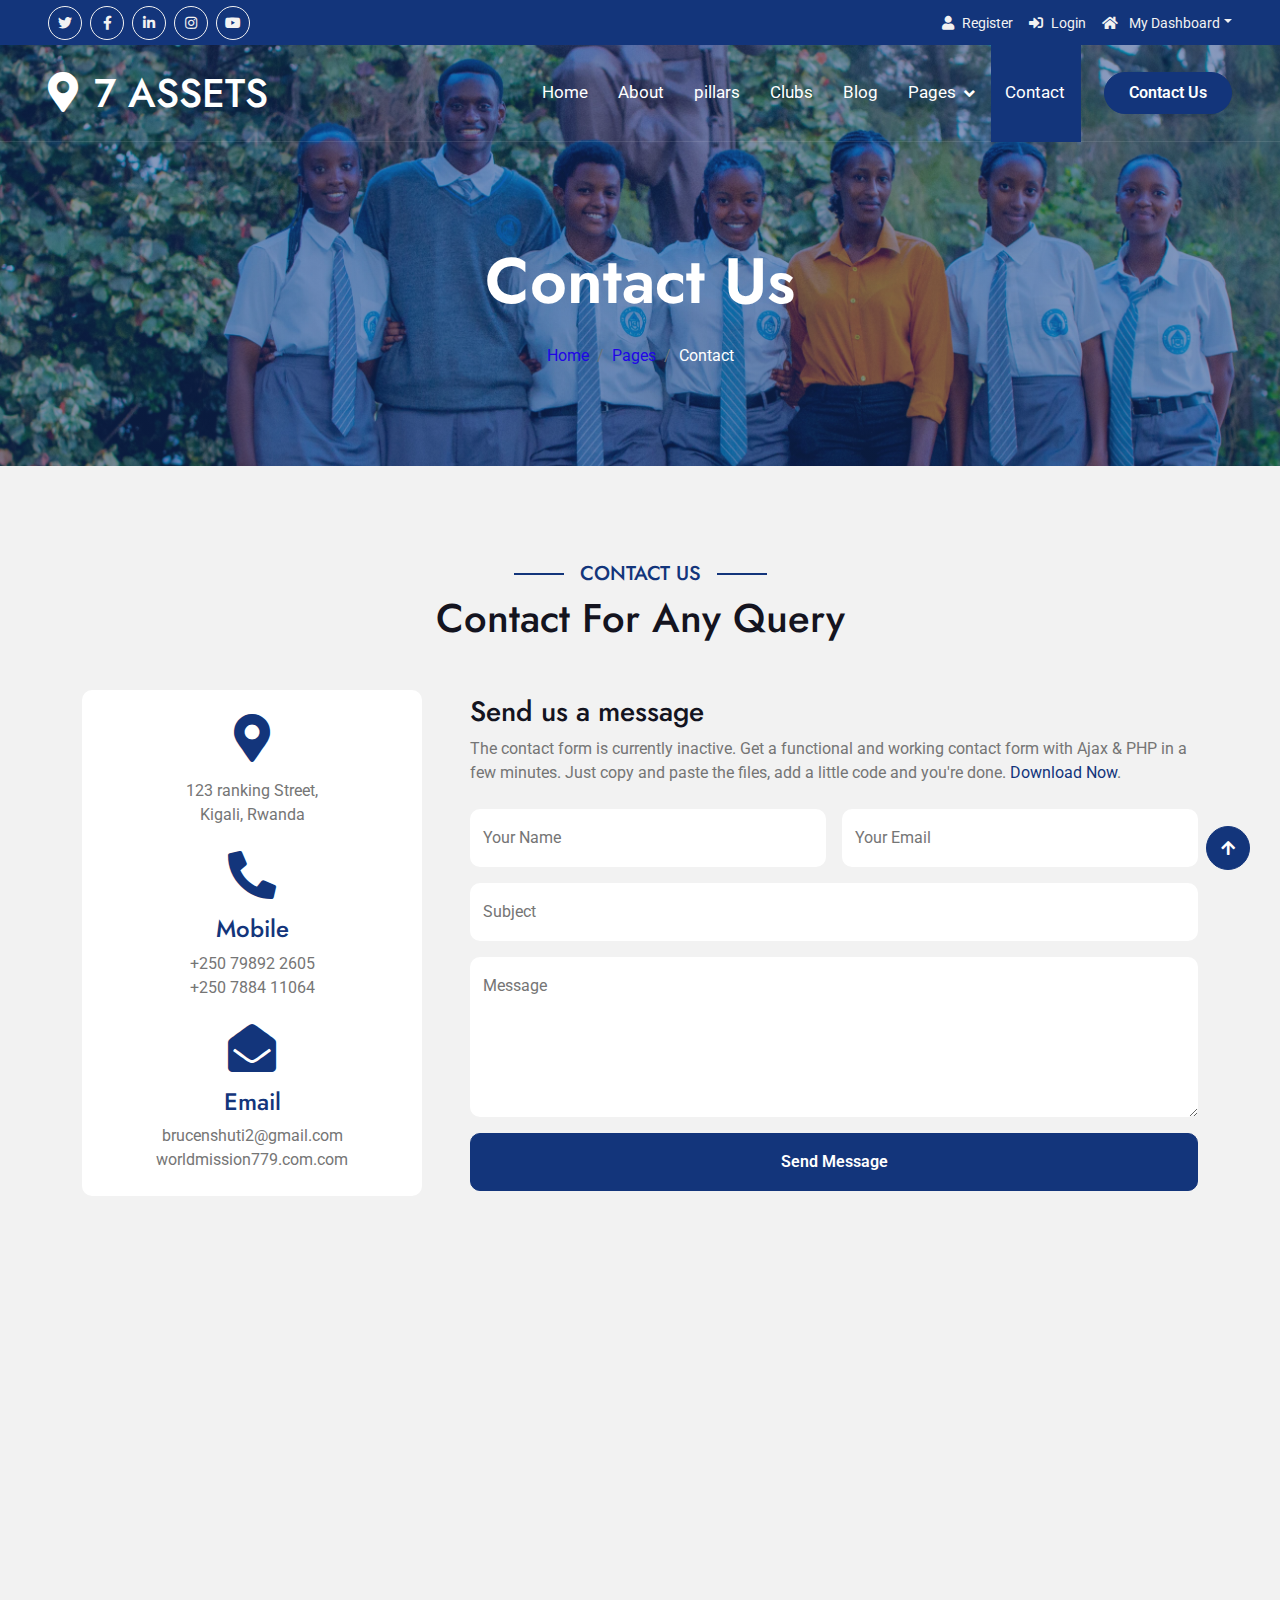
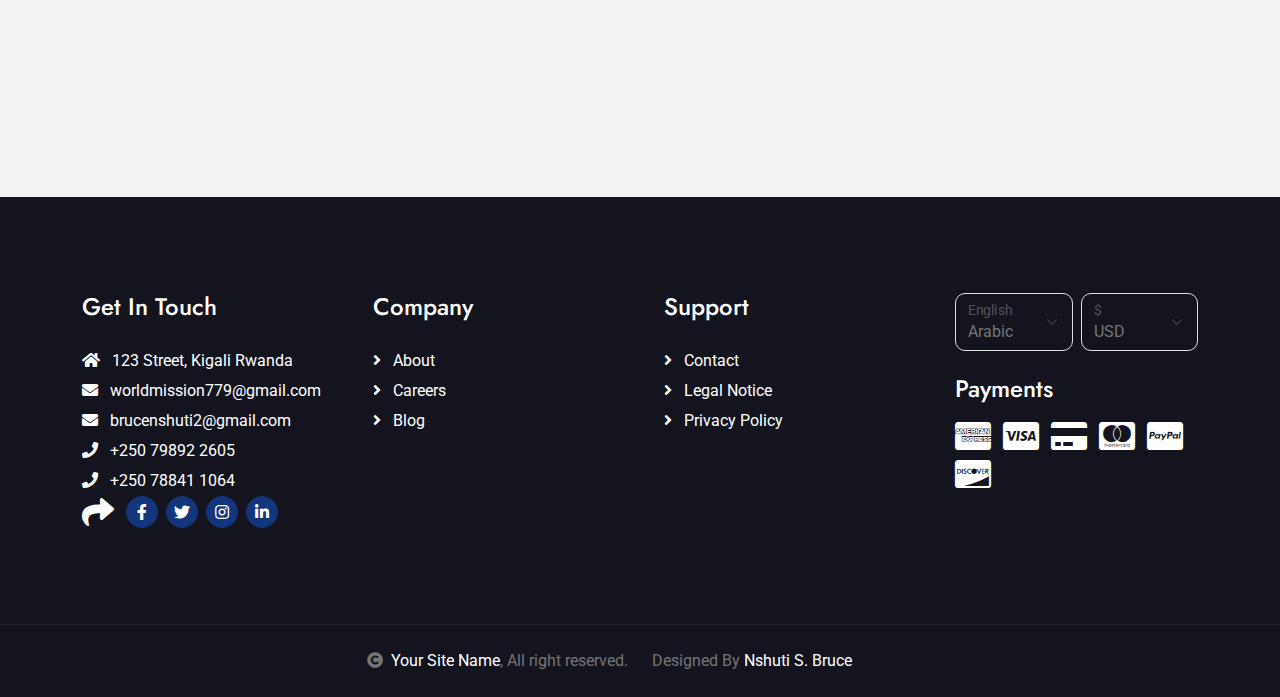
<file: contact.html>
<!DOCTYPE html>
<html lang="en">

    <head>
        <meta charset="utf-8">
        <title>7 AREAS OF WMHS</title>
        <meta content="width=device-width, initial-scale=1.0" name="viewport">
        <meta content="" name="keywords">
        <meta content="" name="description">

        <!-- Google Web Fonts -->
        <link rel="preconnect" href="https://fonts.googleapis.com">
        <link rel="preconnect" href="https://fonts.gstatic.com" crossorigin>
        <link href="https://fonts.googleapis.com/css2?family=Jost:wght@500;600&family=Roboto&display=swap" rel="stylesheet"> 

        <!-- Icon Font Stylesheet -->
        <link rel="stylesheet" href="https://use.fontawesome.com/releases/v5.15.4/css/all.css"/>
        <link href="https://cdn.jsdelivr.net/npm/bootstrap-icons@1.4.1/font/bootstrap-icons.css" rel="stylesheet">

        <!-- Libraries Stylesheet -->
        <link href="lib/owlcarousel/assets/owl.carousel.min.css" rel="stylesheet">
        <link href="lib/lightbox/css/lightbox.min.css" rel="stylesheet">


        <!-- Customized Bootstrap Stylesheet -->
        <link href="css/bootstrap.min.css" rel="stylesheet">

        <!-- Template Stylesheet -->
        <link href="css/style.css" rel="stylesheet">
    </head>

    <body>

        <!-- Spinner Start -->
        <div id="spinner" class="show bg-white position-fixed translate-middle w-100 vh-100 top-50 start-50 d-flex align-items-center justify-content-center">
            <div class="spinner-border text-primary" style="width: 3rem; height: 3rem;" role="status">
                <span class="sr-only">Loading...</span>
            </div>
        </div>
        <!-- Spinner End -->

        <!-- Topbar Start -->
        <div class="container-fluid bg-primary px-5 d-none d-lg-block">
            <div class="row gx-0">
                <div class="col-lg-8 text-center text-lg-start mb-2 mb-lg-0">
                    <div class="d-inline-flex align-items-center" style="height: 45px;">
                        <a class="btn btn-sm btn-outline-light btn-sm-square rounded-circle me-2" href=""><i class="fab fa-twitter fw-normal"></i></a>
                        <a class="btn btn-sm btn-outline-light btn-sm-square rounded-circle me-2" href=""><i class="fab fa-facebook-f fw-normal"></i></a>
                        <a class="btn btn-sm btn-outline-light btn-sm-square rounded-circle me-2" href=""><i class="fab fa-linkedin-in fw-normal"></i></a>
                        <a class="btn btn-sm btn-outline-light btn-sm-square rounded-circle me-2" href=""><i class="fab fa-instagram fw-normal"></i></a>
                        <a class="btn btn-sm btn-outline-light btn-sm-square rounded-circle" href=""><i class="fab fa-youtube fw-normal"></i></a>
                    </div>
                </div>
                <div class="col-lg-4 text-center text-lg-end">
                    <div class="d-inline-flex align-items-center" style="height: 45px;">
                        <a href="#"><small class="me-3 text-light"><i class="fa fa-user me-2"></i>Register</small></a>
                        <a href="#"><small class="me-3 text-light"><i class="fa fa-sign-in-alt me-2"></i>Login</small></a>
                        <div class="dropdown">
                            <a href="#" class="dropdown-toggle text-light" data-bs-toggle="dropdown"><small><i class="fa fa-home me-2"></i> My Dashboard</small></a>
                            <div class="dropdown-menu rounded">
                                <a href="#" class="dropdown-item"><i class="fas fa-user-alt me-2"></i> My Profile</a>
                                <a href="#" class="dropdown-item"><i class="fas fa-comment-alt me-2"></i> Inbox</a>
                                <a href="#" class="dropdown-item"><i class="fas fa-bell me-2"></i> Notifications</a>
                                <a href="#" class="dropdown-item"><i class="fas fa-cog me-2"></i> Account Settings</a>
                                <a href="#" class="dropdown-item"><i class="fas fa-power-off me-2"></i> Log Out</a>
                            </div>
                        </div>
                    </div>
                </div>
            </div>
        </div>
        <!-- Topbar End -->

        <!-- Navbar & Hero Start -->
        <div class="container-fluid position-relative p-0">
            <nav class="navbar navbar-expand-lg navbar-light px-4 px-lg-5 py-3 py-lg-0">
                <a href="" class="navbar-brand p-0">
                    <h1 class="m-0"><i class="fa fa-map-marker-alt me-3"></i>7 ASSETS</h1>
                    <!-- <img src="img/logo.png" alt="Logo"> -->
                </a>
                <button class="navbar-toggler" type="button" data-bs-toggle="collapse" data-bs-target="#navbarCollapse">
                    <span class="fa fa-bars"></span>
                </button>
                <div class="collapse navbar-collapse" id="navbarCollapse">
                    <div class="navbar-nav ms-auto py-0">
                        <a href="index.html" class="nav-item nav-link">Home</a>
                        <a href="about.html" class="nav-item nav-link">About</a>
                        <a href="services.html" class="nav-item nav-link">pillars</a>
                        <a href="packages.html" class="nav-item nav-link">Clubs</a>
                        <a href="blog.html" class="nav-item nav-link">Blog</a>
                        <div class="nav-item dropdown">
                            <a href="#" class="nav-link dropdown-toggle" data-bs-toggle="dropdown">Pages</a>
                            <div class="dropdown-menu m-0">
                                <a href="destination.html" class="dropdown-item">Destination</a>
                                <a href="tour.html" class="dropdown-item">Explore Areas</a>
                                <a href="booking.html" class="dropdown-item">In Contact</a>
                                <a href="gallery.html" class="dropdown-item">Our Gallery</a>
                                <a href="guides.html" class="dropdown-item">7 Areas Guides</a>
                                <a href="testimonial.html" class="dropdown-item">Testimonial</a>
                                <a href="404.html" class="dropdown-item">404 Page</a>
                            </div>
                        </div>
                        <a href="contact.html" class="nav-item nav-link active">Contact</a>
                    </div>
                    <a href="" class="btn btn-primary rounded-pill py-2 px-4 ms-lg-4">Contact Us</a>
                </div>
            </nav>
        </div>
        <!-- Navbar & Hero End -->

        <!-- Header Start -->
        <div class="container-fluid bg-breadcrumb">
            <div class="container text-center py-5" style="max-width: 900px;">
                <h3 class="text-white display-3 mb-4">Contact Us</h1>
                <ol class="breadcrumb justify-content-center mb-0">
                    <li class="breadcrumb-item"><a href="index.html">Home</a></li>
                    <li class="breadcrumb-item"><a href="#">Pages</a></li>
                    <li class="breadcrumb-item active text-white">Contact</li>
                </ol>    
            </div>
        </div>
        <!-- Header End -->

        <!-- Contact Start -->
        <div class="container-fluid contact bg-light py-5">
            <div class="container py-5">
                <div class="mx-auto text-center mb-5" style="max-width: 900px;">
                    <h5 class="section-title px-3">Contact Us</h5>
                    <h1 class="mb-0">Contact For Any Query</h1>
                </div>
                <div class="row g-5 align-items-center">
                    <div class="col-lg-4">
                        <div class="bg-white rounded p-4">
                            <div class="text-center mb-4">
                                <i class="fa fa-map-marker-alt fa-3x text-primary"></i>
                                <h4 class="text-primary"><Address></Address></h4>
                                <p class="mb-0">123 ranking Street, <br> Kigali, Rwanda</p>
                            </div>
                            <div class="text-center mb-4">
                                <i class="fa fa-phone-alt fa-3x text-primary mb-3"></i>
                                <h4 class="text-primary">Mobile</h4>
                                <p class="mb-0">+250 79892 2605</p>
                                <p class="mb-0">+250 7884 11064</p>
                            </div>
                           
                            <div class="text-center">
                                <i class="fa fa-envelope-open fa-3x text-primary mb-3"></i>
                                <h4 class="text-primary">Email</h4>
                                <p class="mb-0">brucenshuti2@gmail.com</p>
                                <p class="mb-0">worldmission779.com.com</p>
                            </div>
                        </div>
                    </div>
                    <div class="col-lg-8">
                        <h3 class="mb-2">Send us a message</h3>
                        <p class="mb-4">The contact form is currently inactive. Get a functional and working contact form with Ajax & PHP in a few minutes. Just copy and paste the files, add a little code and you're done. <a href="https://htmlcodex.com/contact-form">Download Now</a>.</p>
                        <form>
                            <div class="row g-3">
                                <div class="col-md-6">
                                    <div class="form-floating">
                                        <input type="text" class="form-control border-0" id="name" placeholder="Your Name">
                                        <label for="name">Your Name</label>
                                    </div>
                                </div>
                                <div class="col-md-6">
                                    <div class="form-floating">
                                        <input type="email" class="form-control border-0" id="email" placeholder="Your Email">
                                        <label for="email">Your Email</label>
                                    </div>
                                </div>
                                <div class="col-12">
                                    <div class="form-floating">
                                        <input type="text" class="form-control border-0" id="subject" placeholder="Subject">
                                        <label for="subject">Subject</label>
                                    </div>
                                </div>
                                <div class="col-12">
                                    <div class="form-floating">
                                        <textarea class="form-control border-0" placeholder="Leave a message here" id="message" style="height: 160px"></textarea>
                                        <label for="message">Message</label>
                                    </div>
                                </div>
                                <div class="col-12">
                                    <button class="btn btn-primary w-100 py-3" type="submit">Send Message</button>
                                </div>
                            </div>
                        </form>
                    </div>
                    <div class="col-12">
                        <div class="rounded">
                            <iframe class="rounded w-100" 
                            style="height: 450px;" src="https://www.google.com/maps/worldmissionhighschool" 
                            loading="lazy" referrerpolicy="no-referrer-when-downgrade"></iframe>
                        </div>
                    </div>
                </div>
            </div>
        </div>
        <!-- Contact End -->

        <!-- Subscribe Start -->
        <!-- <div class="container-fluid subscribe py-5">
            <div class="container text-center py-5">
                <div class="mx-auto text-center" style="max-width: 900px;">
                    <h5 class="subscribe-title px-3">Subscribe</h5>
                    <h1 class="text-white mb-4">Our Newsletter</h1>
                    <p class="text-white mb-5">Lorem ipsum dolor sit amet consectetur adipisicing elit. Laborum tempore nam, architecto doloremque velit explicabo? Voluptate sunt eveniet fuga eligendi! Expedita laudantium fugiat corrupti eum cum repellat a laborum quasi.
                    </p>
                    <div class="position-relative mx-auto">
                        <input class="form-control border-primary rounded-pill w-100 py-3 ps-4 pe-5" type="text" placeholder="Your email">
                        <button type="button" class="btn btn-primary rounded-pill position-absolute top-0 end-0 py-2 px-4 mt-2 me-2">Subscribe</button>
                    </div>
                </div>
            </div>
        </div> -->
        <!-- Subscribe End -->

        <!-- Footer Start -->
        <div class="container-fluid footer py-5">
            <div class="container py-5">
                <div class="row g-5">
                    <div class="col-md-6 col-lg-6 col-xl-3">
                        <div class="footer-item d-flex flex-column">
                            <h4 class="mb-4 text-white">Get In Touch</h4>
                            <a href=""><i class="fas fa-home me-2"></i> 123 Street, Kigali Rwanda</a>
                            <a href=""><i class="fas fa-envelope me-2"></i> worldmission779@gmail.com</a>
                            <a href=""><i class="fas fa-envelope me-2"></i> brucenshuti2@gmail.com</a>

                            <a href=""><i class="fas fa-phone me-2"></i> +250 79892 2605</a>
                            <a href=""><i class="fas fa-phone me-2"></i> +250 78841 1064</a>

                            <!-- <a href="" class="mb-3"><i class="fas fa-print me-2"></i> +012 345 67890</a> -->
                            <div class="d-flex align-items-center">
                                <i class="fas fa-share fa-2x text-white me-2"></i>
                                <a class="btn-square btn btn-primary rounded-circle mx-1" href=""><i class="fab fa-facebook-f"></i></a>
                                <a class="btn-square btn btn-primary rounded-circle mx-1" href=""><i class="fab fa-twitter"></i></a>
                                <a class="btn-square btn btn-primary rounded-circle mx-1" href=""><i class="fab fa-instagram"></i></a>
                                <a class="btn-square btn btn-primary rounded-circle mx-1" href=""><i class="fab fa-linkedin-in"></i></a>
                            </div>
                        </div>
                    </div>
                    <div class="col-md-6 col-lg-6 col-xl-3">
                        <div class="footer-item d-flex flex-column">
                            <h4 class="mb-4 text-white">Company</h4>
                            <a href=""><i class="fas fa-angle-right me-2"></i> About</a>
                            <a href=""><i class="fas fa-angle-right me-2"></i> Careers</a>
                            <a href=""><i class="fas fa-angle-right me-2"></i> Blog</a>
                            <!-- <a href=""><i class="fas fa-angle-right me-2"></i> Press</a> -->
                            <!-- <a href=""><i class="fas fa-angle-right me-2"></i> Gift Cards</a> -->
                            <!-- <a href=""><i class="fas fa-angle-right me-2"></i> Magazine</a> -->
                        </div>
                    </div>
                    <div class="col-md-6 col-lg-6 col-xl-3">
                        <div class="footer-item d-flex flex-column">
                            <h4 class="mb-4 text-white">Support</h4>
                            <a href=""><i class="fas fa-angle-right me-2"></i> Contact</a>
                            <a href=""><i class="fas fa-angle-right me-2"></i> Legal Notice</a>
                            <a href=""><i class="fas fa-angle-right me-2"></i> Privacy Policy</a>
                            <!-- <a href=""><i class="fas fa-angle-right me-2"></i> Terms and Conditions</a> -->
                            <!-- <a href=""><i class="fas fa-angle-right me-2"></i> Sitemap</a> -->
                            <!-- <a href=""><i class="fas fa-angle-right me-2"></i> Cookie policy</a> -->
                        </div>
                    </div>
                    <div class="col-md-6 col-lg-6 col-xl-3">
                        <div class="footer-item">
                            <div class="row gy-3 gx-2 mb-4">
                                <div class="col-xl-6">
                                    <form>
                                        <div class="form-floating">
                                            <select class="form-select bg-dark border" id="select1">
                                                <option value="1">Arabic</option>
                                                <option value="2">German</option>
                                                <option value="3">Greek</option>
                                                <option value="3">New York</option>
                                            </select>
                                            <label for="select1">English</label>
                                        </div>
                                    </form>
                                </div>
                                <div class="col-xl-6">
                                    <form>
                                        <div class="form-floating">
                                            <select class="form-select bg-dark border" id="select1">
                                                <option value="1">USD</option>
                                                <option value="2">EUR</option>
                                                <option value="3">INR</option>
                                                <option value="3">GBP</option>
                                            </select>
                                            <label for="select1">$</label>
                                        </div>
                                    </form>
                                </div>
                            </div>
                            <h4 class="text-white mb-3">Payments</h4>
                            <div class="footer-bank-card">
                                <a href="#" class="text-white me-2"><i class="fab fa-cc-amex fa-2x"></i></a>
                                <a href="#" class="text-white me-2"><i class="fab fa-cc-visa fa-2x"></i></a>
                                <a href="#" class="text-white me-2"><i class="fas fa-credit-card fa-2x"></i></a>
                                <a href="#" class="text-white me-2"><i class="fab fa-cc-mastercard fa-2x"></i></a>
                                <a href="#" class="text-white me-2"><i class="fab fa-cc-paypal fa-2x"></i></a>
                                <a href="#" class="text-white"><i class="fab fa-cc-discover fa-2x"></i></a>
                            </div>
                        </div>
                    </div>
                </div>
            </div>
        </div>
        <!-- Footer End -->
        
        <!-- Copyright Start -->
        <div class="container-fluid copyright text-body py-4">
            <div class="container">
                <div class="row g-4 align-items-center">
                    <div class="col-md-6 text-center text-md-end mb-md-0">
                        <i class="fas fa-copyright me-2"></i><a class="text-white" href="#">Your Site Name</a>, All right reserved.
                    </div>
                    <div class="col-md-6 text-center text-md-start">
                        <!--/*** This template is free as long as you keep the below author’s credit link/attribution link/backlink. ***/-->
                        <!--/*** If you'd like to use the template without the below author’s credit link/attribution link/backlink, ***/-->
                        <!--/*** you can purchase the Credit Removal License from "https://htmlcodex.com/credit-removal". ***/-->
                        Designed By <a class="text-white" href="https://brucenshuti2@gmail.com">Nshuti S. Bruce</a>
                    </div>
                </div>
            </div>
        </div>
        <!-- Copyright End -->

        <!-- Back to Top -->
        <a href="#" class="btn btn-primary btn-primary-outline-0 btn-md-square back-to-top"><i class="fa fa-arrow-up"></i></a>   

        
        <!-- JavaScript Libraries -->
        <script src="https://ajax.googleapis.com/ajax/libs/jquery/3.6.4/jquery.min.js"></script>
        <script src="https://cdn.jsdelivr.net/npm/bootstrap@5.0.0/dist/js/bootstrap.bundle.min.js"></script>
        <script src="lib/easing/easing.min.js"></script>
        <script src="lib/waypoints/waypoints.min.js"></script>
        <script src="lib/owlcarousel/owl.carousel.min.js"></script>
        <script src="lib/lightbox/js/lightbox.min.js"></script>
        

        <!-- Template Javascript -->
        <script src="js/main.js"></script>
    </body>

</html>
</file>
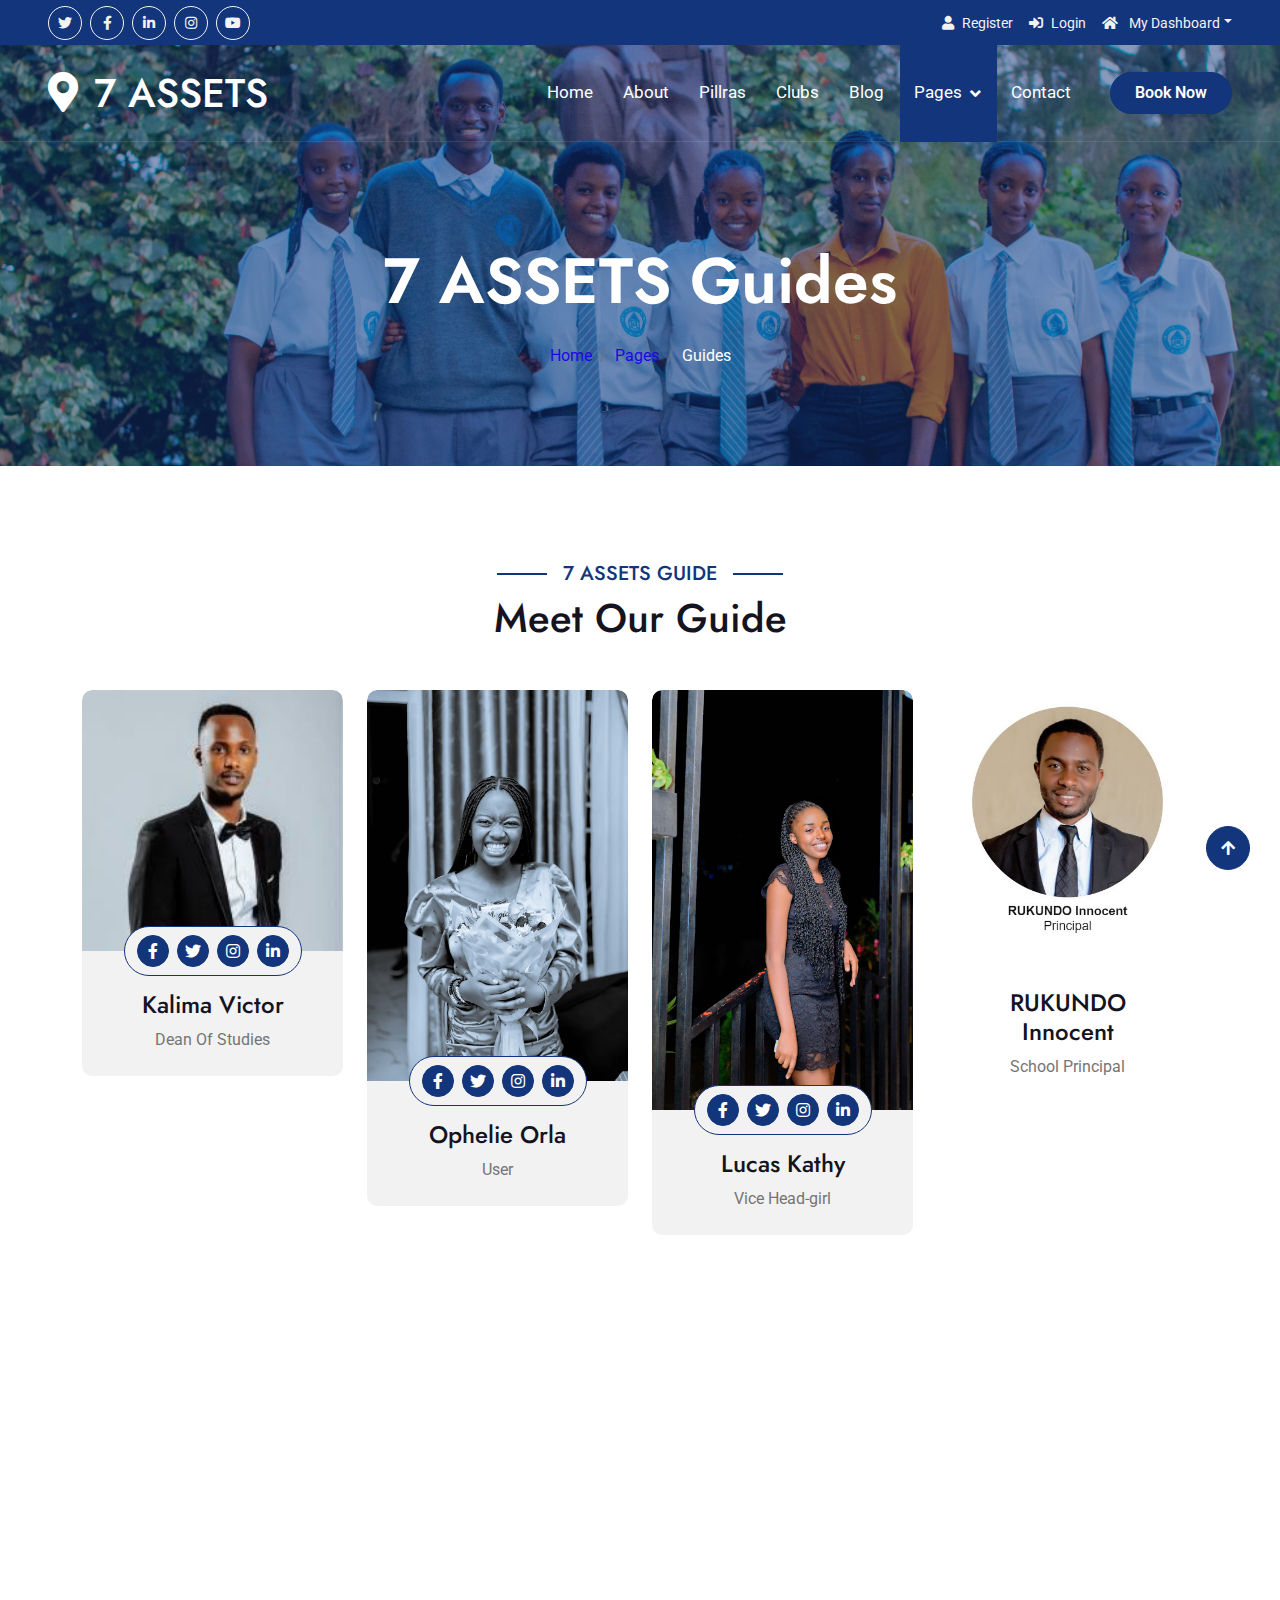
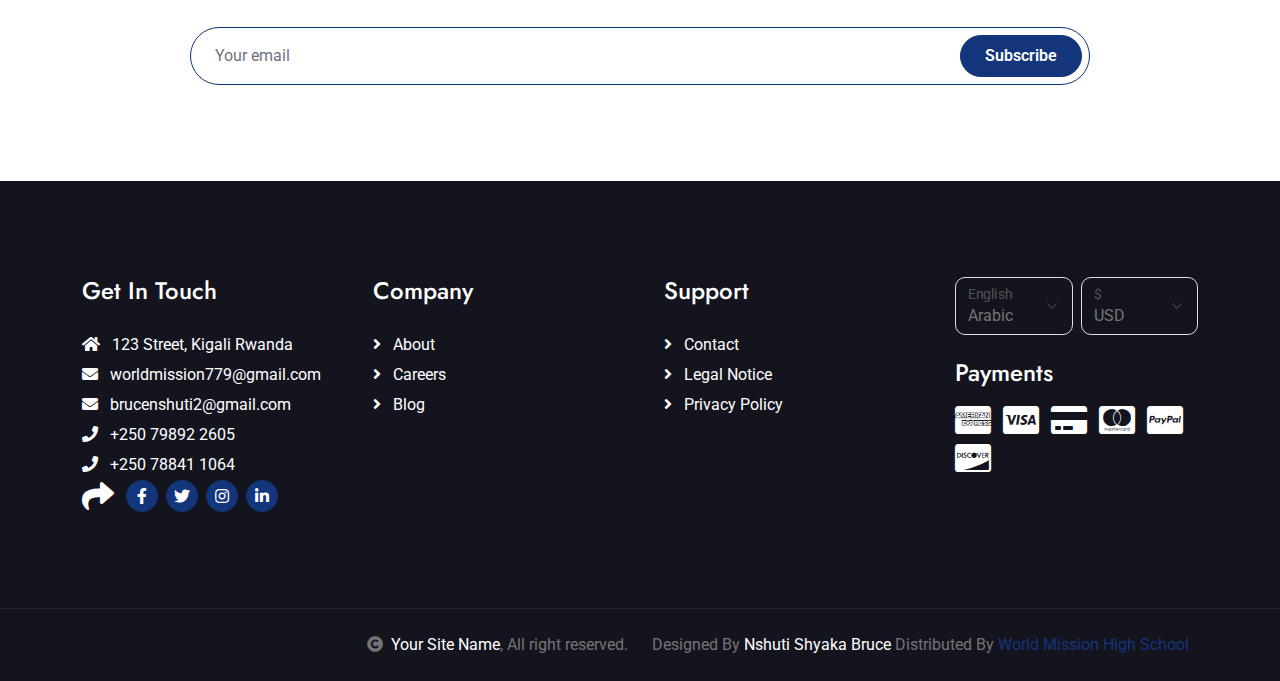
<file: guides.html>
<!DOCTYPE html>
<html lang="en">

    <head>
        <meta charset="utf-8">
        <title>7 Mountains - Areas</title>
        <meta content="width=device-width, initial-scale=1.0" name="viewport">
        <meta content="" name="keywords">
        <meta content="" name="description">

        <!-- Google Web Fonts -->
        <link rel="preconnect" href="https://fonts.googleapis.com">
        <link rel="preconnect" href="https://fonts.gstatic.com" crossorigin>
        <link href="https://fonts.googleapis.com/css2?family=Jost:wght@500;600&family=Roboto&display=swap" rel="stylesheet"> 

        <!-- Icon Font Stylesheet -->
        <link rel="stylesheet" href="https://use.fontawesome.com/releases/v5.15.4/css/all.css"/>
        <link href="https://cdn.jsdelivr.net/npm/bootstrap-icons@1.4.1/font/bootstrap-icons.css" rel="stylesheet">

        <!-- Libraries Stylesheet -->
        <link href="lib/owlcarousel/assets/owl.carousel.min.css" rel="stylesheet">
        <link href="lib/lightbox/css/lightbox.min.css" rel="stylesheet">


        <!-- Customized Bootstrap Stylesheet -->
        <link href="css/bootstrap.min.css" rel="stylesheet">

        <!-- Template Stylesheet -->
        <link href="css/style.css" rel="stylesheet">
    </head>

    <body>

        <!-- Spinner Start -->
        <div id="spinner" class="show bg-white position-fixed translate-middle w-100 vh-100 top-50 start-50 d-flex align-items-center justify-content-center">
            <div class="spinner-border text-primary" style="width: 3rem; height: 3rem;" role="status">
                <span class="sr-only">Loading...</span>
            </div>
        </div>
        <!-- Spinner End -->

        <!-- Topbar Start -->
        <div class="container-fluid bg-primary px-5 d-none d-lg-block">
            <div class="row gx-0">
                <div class="col-lg-8 text-center text-lg-start mb-2 mb-lg-0">
                    <div class="d-inline-flex align-items-center" style="height: 45px;">
                        <a class="btn btn-sm btn-outline-light btn-sm-square rounded-circle me-2" href=""><i class="fab fa-twitter fw-normal"></i></a>
                        <a class="btn btn-sm btn-outline-light btn-sm-square rounded-circle me-2" href=""><i class="fab fa-facebook-f fw-normal"></i></a>
                        <a class="btn btn-sm btn-outline-light btn-sm-square rounded-circle me-2" href=""><i class="fab fa-linkedin-in fw-normal"></i></a>
                        <a class="btn btn-sm btn-outline-light btn-sm-square rounded-circle me-2" href=""><i class="fab fa-instagram fw-normal"></i></a>
                        <a class="btn btn-sm btn-outline-light btn-sm-square rounded-circle" href=""><i class="fab fa-youtube fw-normal"></i></a>
                    </div>
                </div>
                <div class="col-lg-4 text-center text-lg-end">
                    <div class="d-inline-flex align-items-center" style="height: 45px;">
                        <a href="#"><small class="me-3 text-light"><i class="fa fa-user me-2"></i>Register</small></a>
                        <a href="#"><small class="me-3 text-light"><i class="fa fa-sign-in-alt me-2"></i>Login</small></a>
                        <div class="dropdown">
                            <a href="#" class="dropdown-toggle text-light" data-bs-toggle="dropdown"><small><i class="fa fa-home me-2"></i> My Dashboard</small></a>
                            <div class="dropdown-menu rounded">
                                <a href="#" class="dropdown-item"><i class="fas fa-user-alt me-2"></i> My Profile</a>
                                <a href="#" class="dropdown-item"><i class="fas fa-comment-alt me-2"></i> Inbox</a>
                                <a href="#" class="dropdown-item"><i class="fas fa-bell me-2"></i> Notifications</a>
                                <a href="#" class="dropdown-item"><i class="fas fa-cog me-2"></i> Account Settings</a>
                                <a href="#" class="dropdown-item"><i class="fas fa-power-off me-2"></i> Log Out</a>
                            </div>
                        </div>
                    </div>
                </div>
            </div>
        </div>
        <!-- Topbar End -->

        <!-- Navbar & Hero Start -->
        <div class="container-fluid position-relative p-0">
            <nav class="navbar navbar-expand-lg navbar-light px-4 px-lg-5 py-3 py-lg-0">
                <a href="" class="navbar-brand p-0">
                    <h1 class="m-0"><i class="fa fa-map-marker-alt me-3"></i>7 ASSETS</h1>
                    <!-- <img src="img/logo.png" alt="Logo"> -->
                </a>
                <button class="navbar-toggler" type="button" data-bs-toggle="collapse" data-bs-target="#navbarCollapse">
                    <span class="fa fa-bars"></span>
                </button>
                <div class="collapse navbar-collapse" id="navbarCollapse">
                    <div class="navbar-nav ms-auto py-0">
                        <a href="index.html" class="nav-item nav-link">Home</a>
                        <a href="about.html" class="nav-item nav-link">About</a>
                        <a href="services.html" class="nav-item nav-link">Pillras</a>
                        <a href="packages.html" class="nav-item nav-link">Clubs</a>
                        <a href="blog.html" class="nav-item nav-link">Blog</a>
                        <div class="nav-item dropdown">
                            <a href="#" class="nav-link dropdown-toggle active" data-bs-toggle="dropdown">Pages</a>
                            <div class="dropdown-menu m-0">
                                <a href="destination.html" class="dropdown-item">Destination</a>
                                <a href="tour.html" class="dropdown-item">Explore Areas</a>
                                <a href="booking.html" class="dropdown-item">In Contact</a>
                                <a href="gallery.html" class="dropdown-item">Our Gallery</a>
                                <a href="guides.html" class="dropdown-item active">Areas Guides</a>
                                <a href="testimonial.html" class="dropdown-item">Testimonial</a>
                                <a href="404.html" class="dropdown-item">404 Page</a>
                            </div>
                        </div>
                        <a href="contact.html" class="nav-item nav-link">Contact</a>
                    </div>
                    <a href="" class="btn btn-primary rounded-pill py-2 px-4 ms-lg-4">Book Now</a>
                </div>
            </nav>
        </div>
        <!-- Navbar & Hero End -->

        <!-- Header Start -->
        <div class="container-fluid bg-breadcrumb">
            <div class="container text-center py-5" style="max-width: 900px;">
                <h3 class="text-white display-3 mb-4">7 ASSETS Guides</h1>
                <ol class="breadcrumb justify-content-center mb-0">
                    <li class="breadcrumb-item"><a href="index.html">Home</a></li>
                    <li class="breadcrumb-item"><a href="#">Pages</a></li>
                    <li class="breadcrumb-item active text-white">Guides</li>
                </ol>    
            </div>
        </div>
        <!-- Header End -->

        <!-- Travel Guide Start -->
        <div class="container-fluid guide py-5">
            <div class="container py-5">
                <div class="mx-auto text-center mb-5" style="max-width: 900px;">
                    <h5 class="section-title px-3">7 ASSETS Guide</h5>
                    <h1 class="mb-0">Meet Our Guide</h1>
                </div>
                <div class="row g-4">
                    <div class="col-md-6 col-lg-3">
                        <div class="guide-item">
                            <div class="guide-img">
                                <div class="guide-img-efects">
                                    <img src="img/download.jpg" class="img-fluid w-100 rounded-top" alt="Image">
                                </div>
                                <div class="guide-icon rounded-pill p-2">
                                    <a class="btn btn-square btn-primary rounded-circle mx-1" href=""><i class="fab fa-facebook-f"></i></a>
                                    <a class="btn btn-square btn-primary rounded-circle mx-1" href=""><i class="fab fa-twitter"></i></a>
                                    <a class="btn btn-square btn-primary rounded-circle mx-1" href=""><i class="fab fa-instagram"></i></a>
                                    <a class="btn btn-square btn-primary rounded-circle mx-1" href=""><i class="fab fa-linkedin-in"></i></a>
                                </div>
                            </div>
                            <div class="guide-title text-center rounded-bottom p-4">
                                <div class="guide-title-inner">
                                    <h4 class="mt-3">Kalima Victor</h4>
                                    <p class="mb-0">Dean Of Studies</p>
                                </div>
                            </div>
                        </div>
                    </div>
                    <div class="col-md-6 col-lg-3">
                        <div class="guide-item">
                            <div class="guide-img">
                                <div class="guide-img-efects">
                                    <img src="img/Bestie.jpg" class="img-fluid w-100 rounded-top" alt="Image">
                                </div>
                                <div class="guide-icon rounded-pill p-2">
                                    <a class="btn btn-square btn-primary rounded-circle mx-1" href=""><i class="fab fa-facebook-f"></i></a>
                                    <a class="btn btn-square btn-primary rounded-circle mx-1" href=""><i class="fab fa-twitter"></i></a>
                                    <a class="btn btn-square btn-primary rounded-circle mx-1" href=""><i class="fab fa-instagram"></i></a>
                                    <a class="btn btn-square btn-primary rounded-circle mx-1" href=""><i class="fab fa-linkedin-in"></i></a>
                                </div>
                            </div>
                            <div class="guide-title text-center rounded-bottom p-4">
                                <div class="guide-title-inner">
                                    <h4 class="mt-3">Ophelie Orla</h4>
                                    <p class="mb-0">User</p>
                                </div>
                            </div>
                        </div>
                    </div>
                    <div class="col-md-6 col-lg-3">
                        <div class="guide-item">
                            <div class="guide-img">
                                <div class="guide-img-efects">
                                    <img src="img/_kathy.jpg" class="img-fluid w-100 rounded-top" alt="Image">
                                </div>
                                <div class="guide-icon rounded-pill p-2">
                                    <a class="btn btn-square btn-primary rounded-circle mx-1" href=""><i class="fab fa-facebook-f"></i></a>
                                    <a class="btn btn-square btn-primary rounded-circle mx-1" href=""><i class="fab fa-twitter"></i></a>
                                    <a class="btn btn-square btn-primary rounded-circle mx-1" href=""><i class="fab fa-instagram"></i></a>
                                    <a class="btn btn-square btn-primary rounded-circle mx-1" href=""><i class="fab fa-linkedin-in"></i></a>
                                </div>
                            </div>
                            <div class="guide-title text-center rounded-bottom p-4">
                                <div class="guide-title-inner">
                                    <h4 class="mt-3">Lucas Kathy</h4>
                                    <p class="mb-0">Vice Head-girl</p>
                                </div>
                            </div>
                        </div>
                    </div>
                    <div class="col-md-6 col-lg-3">
                        <div class="guide-item">
                            <div class="guide-img">
                                <div class="guide-img-efects">
                                    <img src="img/Principal.jpeg" class="img-fluid w-100 rounded-top" alt="Image">
                                </div>
                                <!-- <div class="guide-icon rounded-pill p-2"> -->
                                    <!-- <a class="btn btn-square btn-primary rounded-circle mx-1" href=""><i class="fab fa-facebook-f"></i></a> -->
                                    <!-- <a class="btn btn-square btn-primary rounded-circle mx-1" href=""><i class="fab fa-twitter"></i></a> -->
                                    <!-- <a class="btn btn-square btn-primary rounded-circle mx-1" href=""><i class="fab fa-instagram"></i></a> -->
                                    <!-- <a class="btn btn-square btn-primary rounded-circle mx-1" href=""><i class="fab fa-linkedin-in"></i></a> -->
                                </div>
                            </div>
                            <div class="guide-title text-center rounded-bottom p-4">
                                <div class="guide-title-inner">
                                    <h4 class="mt-3">RUKUNDO Innocent</h4>
                                    <p class="mb-0">School Principal</p>
                                </div>
                            </div>
                        </div>
                    </div>
                </div>
            </div>
        </div>
        <!-- Travel Guide End -->

        <!-- Subscribe Start -->
        <div class="container-fluid subscribe py-5">
            <div class="container text-center py-5">
                <div class="mx-auto text-center" style="max-width: 900px;">
                    <h5 class="subscribe-title px-3">Subscribe</h5>
                    <h1 class="text-white mb-4">Our Newsletter</h1>
                    <p class="text-white mb-5">These 7 clubs offer a diverse range of activities, from spiritual growth to artistic expression and intellectual engagement. They cater to various interests and provide opportunities for personal development and community involvement.
                    </p>
                    <div class="position-relative mx-auto">
                        <input class="form-control border-primary rounded-pill w-100 py-3 ps-4 pe-5" type="text" placeholder="Your email">
                        <button type="button" class="btn btn-primary rounded-pill position-absolute top-0 end-0 py-2 px-4 mt-2 me-2">Subscribe</button>
                    </div>
                </div>
            </div>
        </div>
        <!-- Subscribe End -->

        <!-- Footer Start -->
        <div class="container-fluid footer py-5">
            <div class="container py-5">
                <div class="row g-5">
                    <div class="col-md-6 col-lg-6 col-xl-3">
                        <div class="footer-item d-flex flex-column">
                            <h4 class="mb-4 text-white">Get In Touch</h4>
                            <a href=""><i class="fas fa-home me-2"></i> 123 Street, Kigali Rwanda</a>
                            <a href=""><i class="fas fa-envelope me-2"></i> worldmission779@gmail.com</a>
                            <a href=""><i class="fas fa-envelope me-2"></i> brucenshuti2@gmail.com</a>
                            <a href=""><i class="fas fa-phone me-2"></i> +250 79892 2605</a>
                            <a href=""><i class="fas fa-phone me-2"></i> +250 78841 1064</a>
                            <!-- <a href="" class="mb-3"><i class="fas fa-print me-2"></i> +012 345 67890</a> -->
                            <div class="d-flex align-items-center">
                                <i class="fas fa-share fa-2x text-white me-2"></i>
                                <a class="btn-square btn btn-primary rounded-circle mx-1" href=""><i class="fab fa-facebook-f"></i></a>
                                <a class="btn-square btn btn-primary rounded-circle mx-1" href=""><i class="fab fa-twitter"></i></a>
                                <a class="btn-square btn btn-primary rounded-circle mx-1" href=""><i class="fab fa-instagram"></i></a>
                                <a class="btn-square btn btn-primary rounded-circle mx-1" href=""><i class="fab fa-linkedin-in"></i></a>
                            </div>
                        </div>
                    </div>
                    <div class="col-md-6 col-lg-6 col-xl-3">
                        <div class="footer-item d-flex flex-column">
                            <h4 class="mb-4 text-white">Company</h4>
                            <a href=""><i class="fas fa-angle-right me-2"></i> About</a>
                            <a href=""><i class="fas fa-angle-right me-2"></i> Careers</a>
                            <a href=""><i class="fas fa-angle-right me-2"></i> Blog</a>
                            <!-- <a href=""><i class="fas fa-angle-right me-2"></i> Press</a> -->
                            <!-- <a href=""><i class="fas fa-angle-right me-2"></i> Gift Cards</a> -->
                            <!-- <a href=""><i class="fas fa-angle-right me-2"></i> Magazine</a> -->
                        </div>
                    </div>
                    <div class="col-md-6 col-lg-6 col-xl-3">
                        <div class="footer-item d-flex flex-column">
                            <h4 class="mb-4 text-white">Support</h4>
                            <a href=""><i class="fas fa-angle-right me-2"></i> Contact</a>
                            <a href=""><i class="fas fa-angle-right me-2"></i> Legal Notice</a>
                            <a href=""><i class="fas fa-angle-right me-2"></i> Privacy Policy</a>
                            <!-- <a href=""><i class="fas fa-angle-right me-2"></i> Terms and Conditions</a> -->
                            <!-- <a href=""><i class="fas fa-angle-right me-2"></i> Sitemap</a> -->
                            <!-- <a href=""><i class="fas fa-angle-right me-2"></i> Cookie policy</a> -->
                        </div>
                    </div>
                    <div class="col-md-6 col-lg-6 col-xl-3">
                        <div class="footer-item">
                            <div class="row gy-3 gx-2 mb-4">
                                <div class="col-xl-6">
                                    <form>
                                        <div class="form-floating">
                                            <select class="form-select bg-dark border" id="select1">
                                                <option value="1">Arabic</option>
                                                <option value="2">German</option>
                                                <option value="3">Greek</option>
                                                <option value="3">New York</option>
                                            </select>
                                            <label for="select1">English</label>
                                        </div>
                                    </form>
                                </div>
                                <div class="col-xl-6">
                                    <form>
                                        <div class="form-floating">
                                            <select class="form-select bg-dark border" id="select1">
                                                <option value="1">USD</option>
                                                <option value="2">EUR</option>
                                                <option value="3">INR</option>
                                                <option value="3">GBP</option>
                                            </select>
                                            <label for="select1">$</label>
                                        </div>
                                    </form>
                                </div>
                            </div>
                            <h4 class="text-white mb-3">Payments</h4>
                            <div class="footer-bank-card">
                                <a href="#" class="text-white me-2"><i class="fab fa-cc-amex fa-2x"></i></a>
                                <a href="#" class="text-white me-2"><i class="fab fa-cc-visa fa-2x"></i></a>
                                <a href="#" class="text-white me-2"><i class="fas fa-credit-card fa-2x"></i></a>
                                <a href="#" class="text-white me-2"><i class="fab fa-cc-mastercard fa-2x"></i></a>
                                <a href="#" class="text-white me-2"><i class="fab fa-cc-paypal fa-2x"></i></a>
                                <a href="#" class="text-white"><i class="fab fa-cc-discover fa-2x"></i></a>
                            </div>
                        </div>
                    </div>
                </div>
            </div>
        </div>
        <!-- Footer End -->
        
        <!-- Copyright Start -->
        <div class="container-fluid copyright text-body py-4">
            <div class="container">
                <div class="row g-4 align-items-center">
                    <div class="col-md-6 text-center text-md-end mb-md-0">
                        <i class="fas fa-copyright me-2"></i><a class="text-white" href="#">Your Site Name</a>, All right reserved.
                    </div>
                    <div class="col-md-6 text-center text-md-start">
                        <!--/*** This template is free as long as you keep the below author’s credit link/attribution link/backlink. ***/-->
                        <!--/*** If you'd like to use the template without the below author’s credit link/attribution link/backlink, ***/-->
                        <!--/*** you can purchase the Credit Removal License from "https://htmlcodex.com/credit-removal". ***/-->
                        Designed By <a class="text-white" href="https://brucenshuti2@com">Nshuti Shyaka Bruce</a> Distributed By <a href="https://worldmissionhighschool.org">World Mission High School</a>
                    </div>
                    </div>
                </div>
            </div>
        </div>
        <!-- Copyright End -->

        <!-- Back to Top -->
        <a href="#" class="btn btn-primary btn-primary-outline-0 btn-md-square back-to-top"><i class="fa fa-arrow-up"></i></a>   

        
        <!-- JavaScript Libraries -->
        <script src="https://ajax.googleapis.com/ajax/libs/jquery/3.6.4/jquery.min.js"></script>
        <script src="https://cdn.jsdelivr.net/npm/bootstrap@5.0.0/dist/js/bootstrap.bundle.min.js"></script>
        <script src="lib/easing/easing.min.js"></script>
        <script src="lib/waypoints/waypoints.min.js"></script>
        <script src="lib/owlcarousel/owl.carousel.min.js"></script>
        <script src="lib/lightbox/js/lightbox.min.js"></script>
        

        <!-- Template Javascript -->
        <script src="js/main.js"></script>
    </body>

</html>
</file>
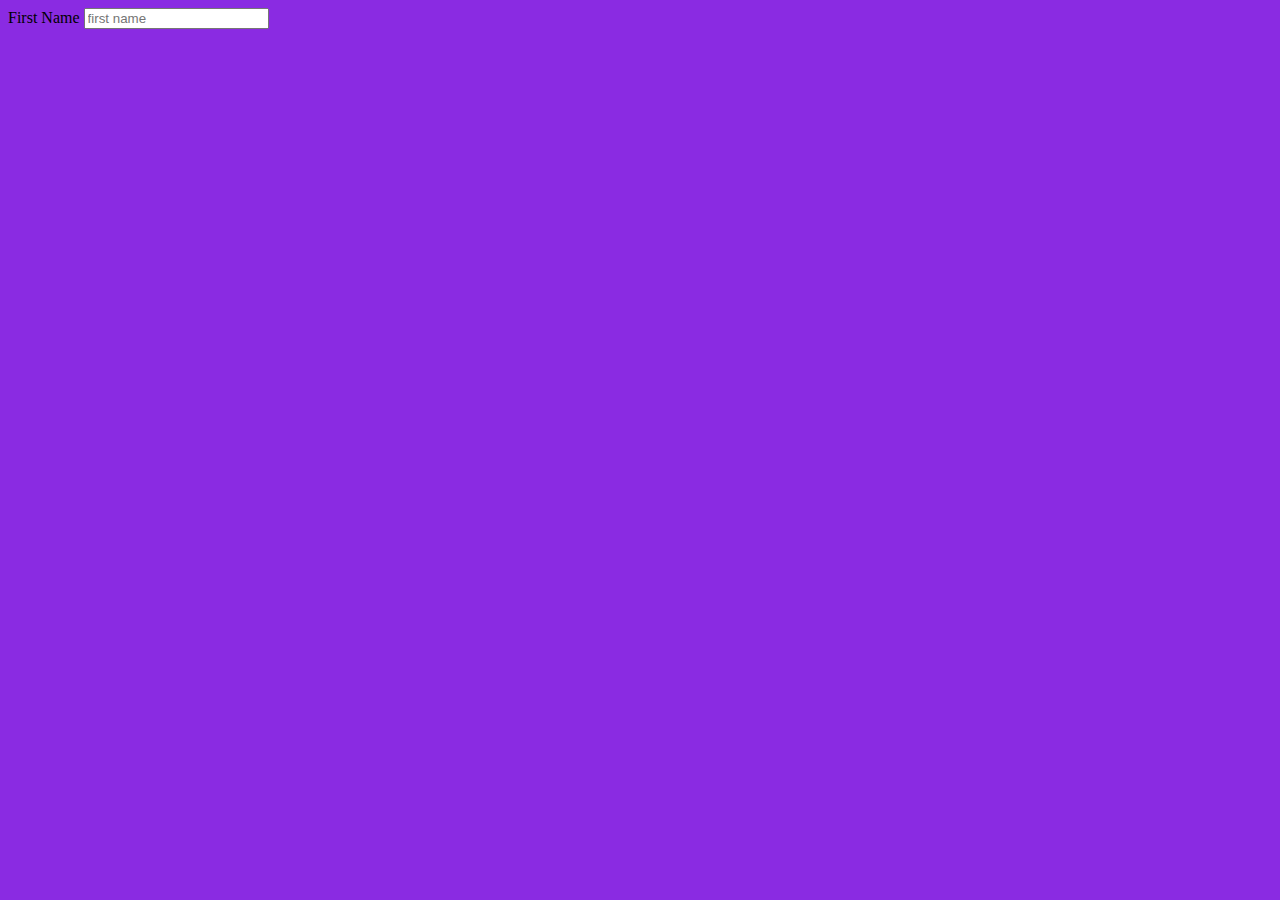
<file: register.html>
<!DOCTYPE html>
<html lang="en">
<head>
    <meta charset="UTF-8">
    <meta name="viewport" content="width=device-width, initial-scale=1.0">
    <title>Register </title>
    <link rel="stylesheet" href="register.css">
</head>
<body class="register">
    <label for="first_name">First Name</label>
    <input type="text" required placeholder="first name">
</body>
</html>
</file>
<file: css/style.css>
/*** Spinner Start ***/
/*** Spinner ***/
#spinner {
    opacity: 0;
    visibility: hidden;
    transition: opacity .5s ease-out, visibility 0s linear .5s;
    z-index: 99999;
}

#spinner.show {
    transition: opacity .5s ease-out, visibility 0s linear 0s;
    visibility: visible;
    opacity: 1;
}
/*** Spinner End ***/

.back-to-top {
    position: fixed;
    right: 30px;
    bottom: 30px;
    display: flex;
    width: 45px;
    height: 45px;
    align-items: center;
    justify-content: center;
    transition: 0.5s;
    z-index: 99;
}

/*** Button Start ***/
.btn {
    font-weight: 600;
    transition: .5s;
}

.btn-square {
    width: 32px;
    height: 32px;
}

.btn-sm-square {
    width: 34px;
    height: 34px;
}

.btn-md-square {
    width: 44px;
    height: 44px;
}

.btn-lg-square {
    width: 56px;
    height: 56px;
}

.btn-square,
.btn-sm-square,
.btn-md-square,
.btn-lg-square {
    padding: 0;
    display: flex;
    align-items: center;
    justify-content: center;
    font-weight: normal;
    border-radius: 50%;
}

.btn.btn-primary {
    box-shadow: inset 0 0 0 0 var(--bs-primary);
}

.btn.btn-primary:hover {
    box-shadow: inset 300px 0 0 0 var(--bs-light) !important;
    color: var(--bs-primary) !important;
}

.btn.btn-light {
    box-shadow: inset 0 0 0 0 var(--bs-primary);
}

.btn.btn-light:hover {
    box-shadow: inset 300px 0 0 0 var(--bs-primary);
    color: var(--bs-light) !important;
}

.btn-hover {
    transition: 0.5s;
}

.btn-hover:hover {
    color: var(--bs-secondary) !important;
}

/*** Section Title Start ***/
.section-title {
    position: relative;
    display: inline-block;
    text-transform: uppercase;
    color: var(--bs-primary);
}

.section-title::before {
    content: "";
    width: 50px;
    position: absolute;
    top: 50%;
    right: 0;
    transform: translateY(-50%);
    margin-right: -50px;
    border: 1px solid var(--bs-primary) !important;
}

.section-title::after {
    content: "";
    width: 50px;
    position: absolute;
    top: 50%;
    left: 0;
    transform: translateY(-50%);
    margin-left: -50px;
    border: 1px solid var(--bs-primary) !important;
}


/*** Topbar Start ***/
.fixed-top .container {
    transition: 0.5s;
}

.topbar {
    padding: 2px 10px 2px 20px;
    background: var(--bs-primary) !important;
}

.topbar a,
.topbar a i {
    transition: 0.5s;
}

.topbar a:hover,
.topbar a i:hover {
    color: var(--bs-secondary) !important;
}


@media (max-width: 768px) {
    .topbar {
        display: none;    
    }
}
/*** Topbar End ***/


/*** Navbar ***/
.navbar-light .navbar-nav .nav-link {
    font-family: 'Roboto', sans-serif;
    position: relative;
    padding: 35px 15px;
    color: var(--bs-white) !important;
    font-size: 17px;
    font-weight: 400;
    outline: none;
    transition: .5s;
}

.sticky-top.navbar-light .navbar-nav .nav-link {
    padding: 20px 15px;
    color: var(--bs-dark) !important;
}

.navbar-light .navbar-nav .nav-link:hover,
.navbar-light .navbar-nav .nav-link.active {
    color: var(--bs-white) !important;
}

.navbar-light .navbar-brand h1 {
    color: var(--bs-white);
}

.sticky-top.navbar-light .navbar-brand h1 {
    color: var(--bs-primary);
}

.navbar-light .navbar-brand img {
    max-height: 60px;
    transition: .5s;
}

.sticky-top.navbar-light .navbar-brand img {
    max-height: 45px;
}

.navbar .dropdown-toggle::after {
    border: none;
    content: "\f107";
    font-family: "Font Awesome 5 Free";
    font-weight: 900;
    vertical-align: middle;
    margin-left: 8px;
}

@media (min-width: 1200px) {
    .navbar .nav-item .dropdown-menu {
        display: block;
        visibility: hidden;
        top: 100%;
        transform: rotateX(-75deg);
        transform-origin: 0% 0%;
        border: 0;
        border-radius: 10px;
        transition: .5s;
        opacity: 0;
    }
}

.dropdown .dropdown-menu a:hover {
    background: var(--bs-primary);
    color: var(--bs-white);
}

.navbar .nav-item:hover .dropdown-menu {
    transform: rotateX(0deg);
    visibility: visible;
    background: var(--bs-light);
    transition: .5s;
    opacity: 1;
}

@media (max-width: 991.98px) {
    .sticky-top.navbar-light {
        position: relative;
        background: var(--bs-white);
    }

    .navbar-light .navbar-brand h1 {
        color: var(--bs-primary);
    }

    .navbar.navbar-expand-lg .navbar-toggler {
        padding: 10px 20px;
        border: 1px solid var(--bs-primary);
        color: var(--bs-primary);
    }

    .navbar-light .navbar-collapse {
        margin-top: 15px;
        border-top: 1px solid #DDDDDD;
    }

    .navbar-light .navbar-nav .nav-link,
    .sticky-top.navbar-light .navbar-nav .nav-link {
        padding: 10px 0;
        color: var(--bs-dark) !important;
    }

    .navbar-light .navbar-nav .nav-link:hover,
    .navbar-light .navbar-nav .nav-link.active  {
        color: var(--bs-primary) !important;
    }

    .navbar-light .navbar-brand img {
        max-height: 45px;
    }
}

@media (min-width: 992px) {
    .navbar-light {
        position: absolute;
        width: 100%;
        top: 0;
        left: 0;
        border-bottom: 1px solid rgba(255, 255, 255, .1);
        z-index: 999;
    }
    
    .sticky-top.navbar-light {
        position: fixed;
        background: var(--bs-light);
    }

    .navbar-light .navbar-nav .nav-link::before {
        position: absolute;
        content: "";
        width: 100%;
        height: 0;
        bottom: -1px;
        left: 0;
        background: var(--bs-primary);
        transition: .5s;
        z-index: -1;
    }

    .navbar-light .navbar-nav .nav-link:hover::before,
    .navbar-light .navbar-nav .nav-link.active::before {
        height: calc(100% + 1px);
        left: 1px;
    }

    .navbar-light .navbar-nav .nav-link.nav-contact::before {
        display: none;
    }
}

/*** Carousel Hero Header Start ***/
.carousel-header .carousel-control-prev,
.carousel-header .carousel-control-next {
    background: transparent;
}

.carousel-header .carousel-control-prev .carousel-control-prev-icon {
    position: absolute;
    top: 50%;
    left: 0;
    transform: translateY(-50%);
    padding: 25px 30px;
    border-top-left-radius: 0;
    border-top-right-radius: 50px;
    border-bottom-left-radius: 0;
    border-bottom-right-radius: 50px;
    background-size: 60% 60%;
}

.carousel-header .carousel-control-next .carousel-control-next-icon {
    position: absolute;
    top: 50%;
    right: 0;
    transform: translateY(-50%);
    padding: 25px 30px;
    border-top-left-radius: 50px;
    border-top-right-radius: 0;
    border-bottom-left-radius: 50px;
    border-bottom-right-radius: 0;
    background-size: 60% 60%;

}

.carousel-header .carousel .carousel-indicators li,
.carousel-header .carousel .carousel-indicators li,
.carousel-header .carousel .carousel-indicators li {
    opacity: 0;
}

.carousel-header .carousel-inner .carousel-item {
    position: relative;
    min-height: 100vh 
}

.carousel-header .carousel-inner .carousel-item img {
    position: absolute;
    width: 100%;
    height: 100%;
    object-fit: cover;
}

.carousel-header .carousel-inner .carousel-item .carousel-caption  {
    position: absolute;
    width: 100%;
    height: 100%;
    top: 0;
    left: 0;
    padding-top: 60px;
    display: flex;
    align-items: center;
    justify-content: center;
    text-align: center;
    background: linear-gradient(rgba(0, 0, 0, .5), rgba(0, 0, 0, 0.5));
    background-size: cover;
}

@media (max-width: 768px) {
    .carousel-header .carousel-inner .carousel-item img,
    .carousel-header .carousel-inner .carousel-item .carousel-caption {
        height: 700px;
        margin-top: -100px;
    }

    .carousel-header {
        height: 700px !important;
    }

    .carousel-header .carousel-control-prev .carousel-control-prev-icon,
    .carousel-header .carousel-control-next .carousel-control-next-icon {
        opacity: 0;
    }
    
    .search-bar {
        margin-top: -100px;
        transition: 0.5s;
    }
}
/*** Carousel Hero Header End ***/


/*** Single Page Hero Header Start ***/
.bg-breadcrumb {
    background: linear-gradient(rgba(19, 53, 123, 0.5), rgba(19, 53, 123, 0.5)), url(../img/WMHS2-min.jpg);
    background-position: center center;
    background-repeat: no-repeat;
    background-size: cover;
    background-attachment: fixed;
    padding: 150px 0 50px 0;
}

.bg-breadcrumb .breadcrumb-item a {
    color: var(--bs-secondary) !important;
}
/*** Single Page Hero Header End ***/


/*** About Start ***/
.about .container .section-about-title {
    position: relative;
    display: inline-block;
    text-transform: uppercase;
    color: var(--bs-primary);
}

.about .container .section-about-title::before {
    content: "";
    width: 50px;
    position: absolute;
    top: 50%;
    right: 0;
    transform: translateY(-50%);
    margin-right: -50px;
    border: 1px solid var(--bs-primary) !important;
}
/*** About End ***/


/*** Services Start ***/
.service .service-content-inner {
    transition: 0.5s;
}
.service .service-content-inner:hover {
    position: relative;
    background: var(--bs-primary) !important;
}

.service .service-content-inner .service-content h5,
.service .service-content-inner .service-content p,
.service .service-content-inner .service-icon i {
    transition: 0.5s;
}

.service .service-content-inner:hover .service-content h5,
.service .service-content-inner:hover .service-content p,
.service .service-content-inner:hover .service-icon i {
    color: var(--bs-white) !important;
}
/*** Service End ***/


/*** Destination Start ***/
.destination .tab-class .tab-content .tab-pane .destination-img {
    position: relative;
    overflow: hidden;
    border-radius: 10px;
    z-index: 1;
}

.destination .tab-class .tab-content .tab-pane .destination-img .destination-overlay {
    position: absolute;
    bottom: -100%;
    left: 0;
    z-index: 3;
    transition: 0.5s;
}

.destination .tab-class .tab-content .tab-pane .destination-img .search-icon {
    position: absolute;
    width: 100%;
    height: 100%;
    top: 0;
    right: 0;
    display: flex;
    justify-content: end;
    padding: 20px 20px 0 0;
    background: rgba(0, 0, 0, 0.1);
    border-radius: 10px;
    transition: 0.5s;

}

.destination .tab-class .tab-content .tab-pane .destination-img .search-icon a i {
    opacity: 0;
    transition: 0.5s;
}

.destination .tab-class .nav-item {
    padding: 0 0 20px 0;
}
.destination .tab-class .nav-item a.active {
    background: var(--bs-primary) !important;
}

.destination .tab-class .nav-item a.active span {
    color: var(--bs-white) !important;
}

.destination .tab-class .tab-content .destination-img:hover .search-icon {
    background: rgba(19, 53, 123, 0.4);
}

.destination .tab-class .tab-content .destination-img:hover .destination-overlay {
    bottom: 0;
}

.destination .tab-class .tab-content .destination-img:hover .search-icon a i {
    opacity: 1;
}

.destination .tab-class .tab-content .destination-img img {
    transition: 0.5s;
}

.destination .tab-class .tab-content .destination-img:hover img {
    transform: scale(1.2);
}
/*** Destination End ***/


/*** Packages Start ***/
.packages .packages-item .packages-img {
    position: relative;
    overflow: hidden;
    transition: 0.5s;
    border-top-right-radius: 10px;
    border-top-left-radius: 10px;
    z-index: 1;
}

.packages .packages-item .packages-img .packages-info {
    background: rgba(0, 0, 0, .3);
}

.packages .packages-item .packages-img .packages-info small,
.packages .packages-item .packages-img .packages-info small i {
    color: var(--bs-white);
    transition: 0.5s;
}

.packages .packages-item .packages-img::after {
    position: absolute;
    content: "";
    width: 0;
    height: 0;
    top: 50%;
    left: 50%;
    transform: translate(-50%, -50%);
    border: 0px solid;
    border-radius: 10px !important;
    visibility: hidden;
    transition: 0.7s;
    z-index: 3;
}

.packages .packages-item .packages-img:hover.packages-img::after {
    width: 100%;
    height: 100%;
    border: 300px solid;
    border-color: rgba(19, 53, 123, 0.6) rgba(19, 53, 123, 0.6) rgba(19, 53, 123, 0.6) rgba(19, 53, 123, 0.6);
    visibility: visible;
}

.packages .packages-item .packages-img small,
.packages .packages-item .packages-img small i {
    transition: 0.5s;
}

.packages .packages-item .packages-img:hover small,
.packages .packages-item .packages-img:hover small i {
    color: var(--bs-white) !important;

}

.packages .packages-item .packages-img img {
    transition: 0.5s;
}

.packages .packages-item .packages-img:hover img {
    transform: scale(1.3);
}

.packages .packages-item .packages-img .packages-price {
    position: absolute;
    width: 100px; 
    top: 0; 
    left: 50%; 
    transform: translateX(-50%);
    display: inline-block;
    background: var(--bs-primary);
    color: var(--bs-white);
    border-bottom-left-radius: 10px;
    border-bottom-right-radius: 10px; 
    z-index: 5;
}

.packages .packages-carousel {
    position: relative;
}

.packages .packages-carousel .owl-nav .owl-prev {
    position: absolute;
    top: -50px;
    left: 0;
    padding: 5px 30px;
    border: 1px solid var(--bs-primary);
    border-radius: 30px;
    transition: 0.5s;
}

.packages .packages-carousel .owl-nav .owl-next {
    position: absolute;
    top: -50px;
    right: 0;
    padding: 5px 30px;
    border: 1px solid var(--bs-primary);
    border-radius: 30px;
    transition: 0.5s;
}

.packages .packages-carousel .owl-nav .owl-prev i,
.packages .packages-carousel .owl-nav .owl-next i {
    color: var(--bs-primary);
    font-size: 17px;
    transition: 0.5s;
}

.packages .packages-carousel .owl-nav .owl-prev:hover,
.packages .packages-carousel .owl-nav .owl-next:hover {
    background: var(--bs-primary);
}

.packages .packages-carousel .owl-nav .owl-prev:hover i,
.packages .packages-carousel .owl-nav .owl-next:hover i {
    color: var(--bs-white);
}
/*** Packages End ***/


/*** Explore Tour Start ***/
.ExploreTour .tab-class .nav-item {
    padding: 0 0 20px 0;
}
.ExploreTour .tab-class .nav-item a.active {
    background: var(--bs-primary) !important;
}

.ExploreTour .tab-class .nav-item a.active span {
    color: var(--bs-white) !important;
}


/* National Tour Start */
.ExploreTour #NationalTab-1 .national-item {
    position: relative;
    border-radius: 10px;
    overflow: hidden;
}

.ExploreTour #NationalTab-1 .national-item img {
    transition: 0.5s;
}

.ExploreTour #NationalTab-1 .national-item:hover img {
    transform: scale(1.2);
}

.ExploreTour #NationalTab-1 .national-item .national-content {
    position: absolute;
    width: 100%;
    height: 100%;
    top: 0;
    left: 0;
    border-radius: 10px;
    padding: 20px;
    background: rgba(0, 0, 0, .2);
    display: flex;
    align-items: end;
    justify-content: center;
    transition: 0.5s;
}

.ExploreTour #NationalTab-1 .national-item:hover .national-content {
    background: rgba(19, 53, 123, .6);
}

.ExploreTour #NationalTab-1 .national-item .national-plus-icon {
    position: absolute;
    top: 50%;
    left: 50%;
    transform: translate(-50%, -50%);
    transition: 0.5s;
    opacity: 0;
}

.ExploreTour #NationalTab-1 .national-item:hover .national-plus-icon {
    opacity: 1;
}

.ExploreTour #NationalTab-1 .national-item .tour-offer {
    position: absolute;
    top: -1px;
    left: -1px;
    padding: 20px;
    border-top-right-radius: 40px;
    border-top-left-radius: 20px;
    border-bottom-right-radius: 0;
    border-bottom-left-radius: 80px;
    background: var(--bs-primary);
    color: var(--bs-white);
}

/* International Tour Start */
.ExploreTour #InternationalTab-2 .international-item {
    position: relative;
    border-radius: 10px;
    overflow: hidden;
}

.ExploreTour #InternationalTab-2 .international-item img {
    transition: 0.5s;
}

.ExploreTour #InternationalTab-2 .international-item:hover img {
    transform: scale(1.2);
}

.ExploreTour #InternationalTab-2 .international-item .tour-offer {
    position: absolute;
    top: -1px;
    left: -1px;
    padding: 20px;
    border-top-right-radius: 30px;
    border-top-left-radius: 20px;
    border-bottom-right-radius: 0;
    border-bottom-left-radius: 80px;
    background: var(--bs-primary);
    color: var(--bs-white);
}

.ExploreTour #InternationalTab-2 .international-item .international-content {
    position: absolute;
    width: 100%;
    height: 100%;
    top: 0;
    left: 0;
    border-radius: 10px;
    padding: 20px;
    background: rgba(0, 0, 0, .3);
    display: flex;
    align-items: end;
    justify-content: center;
    transition: 0.5s;
}

.ExploreTour #InternationalTab-2 .international-item:hover .international-content {
    background: rgba(19, 53, 123, .6);
}

.ExploreTour #InternationalTab-2 .international-item .international-content .international-info a {
    font-size: 14px;
}

.ExploreTour #InternationalTab-2 .international-item .international-plus-icon {
    position: absolute;
    top: 50%;
    left: 50%;
    transform: translate(-50%, -50%);
    transition: 0.5s;
    opacity: 0;
}

.ExploreTour #InternationalTab-2 .international-item:hover .international-plus-icon {
    opacity: 1;
}

/* carousel Start */
.ExploreTour #InternationalTab-2 .InternationalTour-carousel .international-item {
    position: relative;
    overflow: hidden;
}

.ExploreTour #InternationalTab-2 .InternationalTour-carousel .owl-dots {
    margin-top: 30px;
    display: flex;
    align-items: center;
    justify-content: center;
}

.ExploreTour #InternationalTab-2 .InternationalTour-carousel .owl-dot {
    position: relative;
    display: inline-block;
    margin: 0 5px;
    width: 15px;
    height: 15px;
    background: var(--bs-light);
    border: 1px solid var(--bs-primary);
    border-radius: 10px;
    transition: 0.5s;
}

.ExploreTour #InternationalTab-2 .InternationalTour-carousel .owl-dot.active {
    width: 40px;
    background: var(--bs-primary);
}
/*** Explore Tour End ***/


/*** Gallery Start ***/
.gallery .gallery-item {
    position: relative;
    overflow: hidden;
    border-radius: 10px;
}

.gallery .gallery-item img {
    min-height: 300px;
    object-fit: cover;
}

.gallery .gallery-item .gallery-content {
    position: absolute;
    width: 100%;
    height: 100%;
    bottom: 0;
    left: 0;
    padding: 15px;
    background: rgba(0, 0, 0, 0.3);
    border-radius: 10px;
    display: flex;
    flex-direction: column;
    justify-content: end;
    transition: 0.5s;
}

.gallery .gallery-item .gallery-content .gallery-info {
    position: relative;
    margin-bottom: -100%;
    opacity: 0;
    transition: 0.5s;
}

.gallery .gallery-item .gallery-plus-icon {
    position: absolute;
    top: 50%;
    left: 50%;
    transform: translate(-50%, -50%);
    transition: 0.5s;
    opacity: 0;
}

.gallery .gallery-item:hover .gallery-content .gallery-info,
.gallery .gallery-item:hover .gallery-plus-icon {
   opacity: 1;
   margin: 0;
}

.gallery .gallery-item img {
    transition: 0.5s;
}

.gallery .gallery-item:hover img {
    transform: scale(1.2);
}

.gallery .gallery-item:hover .gallery-content {
    background: rgba(19, 53, 123, 0.8);
}

.gallery .tab-class .nav-item {
    padding: 0 0 20px 0;
}
.gallery .tab-class .nav-item a.active {
    background: var(--bs-primary) !important;
}

.gallery .tab-class .nav-item a.active span {
    color: var(--bs-white) !important;
}

/*** Gallery End ***/

/*** Tour Booking Start ***/
.booking {
    background: linear-gradient(rgba(19, 53, 123, .8), rgba(19, 53, 123, .8)), url(../img/tour-booking-bg.jpg);
    background-position: center center;
    background-repeat: no-repeat;
    background-size: cover;
    background-attachment: fixed;
    
}


.booking .container .section-booking-title {
    position: relative;
    display: inline-block;
    text-transform: uppercase;
    color: var(--bs-white);
}

.booking .container .section-booking-title::before {
    content: "";
    width: 50px;
    position: absolute;
    top: 50%;
    right: 0;
    transform: translateY(-50%);
    margin-right: -50px;
    border: 1px solid var(--bs-white) !important;
}

.booking .container form .btn.btn-primary {
    box-shadow: inset 0 0 0 0 var(--bs-primary);
}

.booking .container form .btn.btn-primary:hover {
    box-shadow: inset 800px 0 0 0 var(--bs-light) !important;
    color: var(--bs-primary) !important;
}



/*** Tour Booking end ***/

/*** Travel Guide Start ***/
.guide .guide-item .guide-img {
    position: relative;
}

.guide .guide-item .guide-img .guide-icon {
    position: absolute;
    bottom: 0; 
    left: 50%; 
    transform: translate(-50%, -50%);
    margin-bottom: -50px;
    display: flex;
    justify-content: center;
    border: 1px solid var(--bs-primary);
    background: var(--bs-light);
    z-index: 9;
}

.guide .guide-item .guide-img .guide-img-efects {
    position: relative;
    overflow: hidden;
    border-top-right-radius: 10px;
    border-top-left-radius: 10px;
}

.guide .guide-item .guide-img .guide-img-efects::after {
    content: "";
    width: 100%;
    height: 0;
    position: absolute;
    top: 0;
    left: 0;
    transition: 0.5s;
}

.guide .guide-item:hover .guide-img-efects::after {
    height: 100%;
    border-top-right-radius: 10px;
    border-top-left-radius: 10px;
    background: rgba(19, 53, 123, .5);
}

.guide .guide-item .guide-img-efects img {
    transition: 0.5s;
}
.guide .guide-item:hover .guide-img-efects img {
    transform: scale(1.1);
}

.guide .guide-item .guide-title {
    position: relative;
    background: var(--bs-light);
    transition: 0.5s;
}

.guide .guide-item .guide-title::after {
    content: "";
    width: 100%;
    height: 0;
    position: absolute;
    bottom: 0;
    left: 0;
    border-bottom-right-radius: 10px;
    border-bottom-left-radius: 10px;
    transition: 0.5s;
}

.guide .guide-item:hover .guide-title::after {
    height: 100%;
    background: var(--bs-primary) !important;
    color: var(--bs-white);
}

.guide .guide-item .guide-title .guide-title-inner,
.guide .guide-item:hover .guide-title .guide-title-inner h4 {
    transition: 0.5s;
}

.guide .guide-item:hover .guide-title .guide-title-inner {
    position: relative;
    color: var(--bs-white) !important;
    z-index: 2;
}

.guide .guide-item:hover .guide-title .guide-title-inner h4 {
    color: var(--bs-white);
}
/*** Travel Guide End ***/


/*** Blog Start ***/
.blog .blog-item .blog-img {
    position: relative;
}

.blog .blog-item .blog-img .blog-info {
    position: absolute;
    width: 100%;
    left: 0;
    bottom: 0;
    display: flex;
    background: rgba(255, 255, 255, .2);
    color: var(--bs-white);
}

.blog .blog-item .blog-img .blog-img-inner {
    position: relative;
    border-top-right-radius: 10px;
    border-top-left-radius: 10px;
}

.blog .blog-item .blog-img .blog-img-inner .blog-icon {
    position: absolute;
    width: 100%;
    height: 0;
    top: 50%;
    left: 50%;
    transform: translate(-50%, -50%);
    border-top-right-radius: 10px;
    border-top-left-radius: 10px;
    display: flex;
    align-items: center;
    justify-content: center;
    transition: 0.5s;
}

.blog .blog-item .blog-img .blog-img-inner .blog-icon a {
    display: flex;
    align-items: center;
    justify-content: center;
    opacity: 0;
    transition: 0.5s;
}

.blog .blog-item .blog-img:hover .blog-img-inner .blog-icon a {
    opacity: 1;
}

.blog .blog-item .blog-img:hover .blog-img-inner .blog-icon {
    height: 100%;
    background: rgba(19, 53, 123, .6);
    opacity: 1;
}

.blog .blog-item .blog-img .blog-img-inner {
    overflow: hidden;
}

.blog .blog-item .blog-img .blog-img-inner img {
    transition: 0.5s;
}

.blog .blog-item .blog-img:hover .blog-img-inner img {
    transform: scale(1.2);
}
/*** Blog End ***/

/*** Testimonial Start ***/
.testimonial .testimonial-carousel {
    position: relative;
}

.testimonial .testimonial-carousel .testimonial-item .testimonial-img {
    position: relative;
    width: 100px; 
    height: 100px; 
    top: 0; left: 50%; 
    transform: translate(-50%, -50%);
    border: 3px solid var(--bs-primary); 
    border-style: dotted;
    border-radius: 50%;
}

.testimonial .testimonial-carousel .owl-dots {
    margin-top: 30px;
    display: flex;
    align-items: center;
    justify-content: center;
}

.testimonial .testimonial-carousel .owl-dot {
    position: relative;
    display: inline-block;
    margin: 0 5px;
    width: 15px;
    height: 15px;
    background: var(--bs-light);
    border: 1px solid var(--bs-primary);
    border-radius: 10px;
    transition: 0.5s;
}

.testimonial .testimonial-carousel .owl-dot.active {
    width: 40px;
    background: var(--bs-primary);
}

.testimonial .testimonial-carousel .owl-nav .owl-prev {
    position: absolute;
    top: -55px;
    left: 0;
    padding: 5px 30px;
    border: 1px solid var(--bs-primary);
    border-radius: 30px;
    transition: 0.5s;
}

.testimonial .testimonial-carousel .owl-nav .owl-next {
    position: absolute;
    top: -55px;
    right: 0;
    padding: 5px 30px;
    border: 1px solid var(--bs-primary);
    border-radius: 30px;
    transition: 0.5s;
}

.testimonial .testimonial-carousel .owl-nav .owl-prev i,
.testimonial .testimonial-carousel .owl-nav .owl-next i {
    color: var(--bs-primary);
    font-size: 17px;
    transition: 0.5s;
}

.testimonial .testimonial-carousel .owl-nav .owl-prev:hover,
.testimonial .testimonial-carousel .owl-nav .owl-next:hover {
    background: var(--bs-primary);
}

.testimonial .testimonial-carousel .owl-nav .owl-prev:hover i,
.testimonial .testimonial-carousel .owl-nav .owl-next:hover i {
    color: var(--bs-white);
}

.testimonial .testimonial-carousel .owl-item.center .testimonial-item .testimonial-comment {
    background: var(--bs-primary) !important;
    color: var(--bs-white);
    transition: 0.5s;
}

.testimonial .testimonial-carousel .owl-item.center .testimonial-item .testimonial-img {
    border: 3px solid var(--bs-white); 
    border-style: dotted;
    transition: 0.5s;
}
/*** Testimonial End ***/

/*** Contact Start ***/
.contact .container form .btn.btn-primary {
    box-shadow: inset 0 0 0 0 var(--bs-primary);
}

.contact .container form .btn.btn-primary:hover {
    box-shadow: inset 1000px 0 0 0 var(--bs-light) !important;
    color: var(--bs-primary) !important;
}
/*** Contact End ***/

/*** Subscribe Start ***/
.subscribe {
    background: linear-gradient(rgba(19, 53, 123, .6), rgba(19, 53, 123, .6)), url(../img/WMHS2-min.jpg);
    background-attachment: fixed;
    background-position: center center;
    background-repeat: no-repeat;
    background-size: cover;
}

.subscribe .subscribe-title {
    position: relative;
    display: inline-block;
    text-transform: uppercase;
    color: var(--bs-white);
}

.subscribe .subscribe-title::before {
    content: "";
    width: 50px;
    position: absolute;
    top: 50%;
    right: 0;
    transform: translateY(-50%);
    margin-right: -50px;
    border: 1px solid var(--bs-white) !important;
}

.subscribe .subscribe-title::after {
    content: "";
    width: 50px;
    position: absolute;
    top: 50%;
    left: 0;
    transform: translateY(-50%);
    margin-left: -50px;
    border: 1px solid var(--bs-white) !important;
}
/*** Subscribe End ***/

/*** Footer Start ***/
.footer {
    background: var(--bs-dark);
}
.footer .footer-item a {
    line-height: 30px;
    color: var(--bs-white);
    transition: 0.5s;
}

.footer .footer-item a:hover {
    letter-spacing: 2px;
    color: var(--bs-primary);
}

/*** Footer End ***/

/*** copyright Start ***/
.copyright {
    border-top: 1px solid rgba(255, 255, 255, 0.08);
    background: var(--bs-dark) !important;
}
/*** copyright end ***/
</file>
<file: register.css>
.register{
    background-color: blueviolet;
}
</file>
